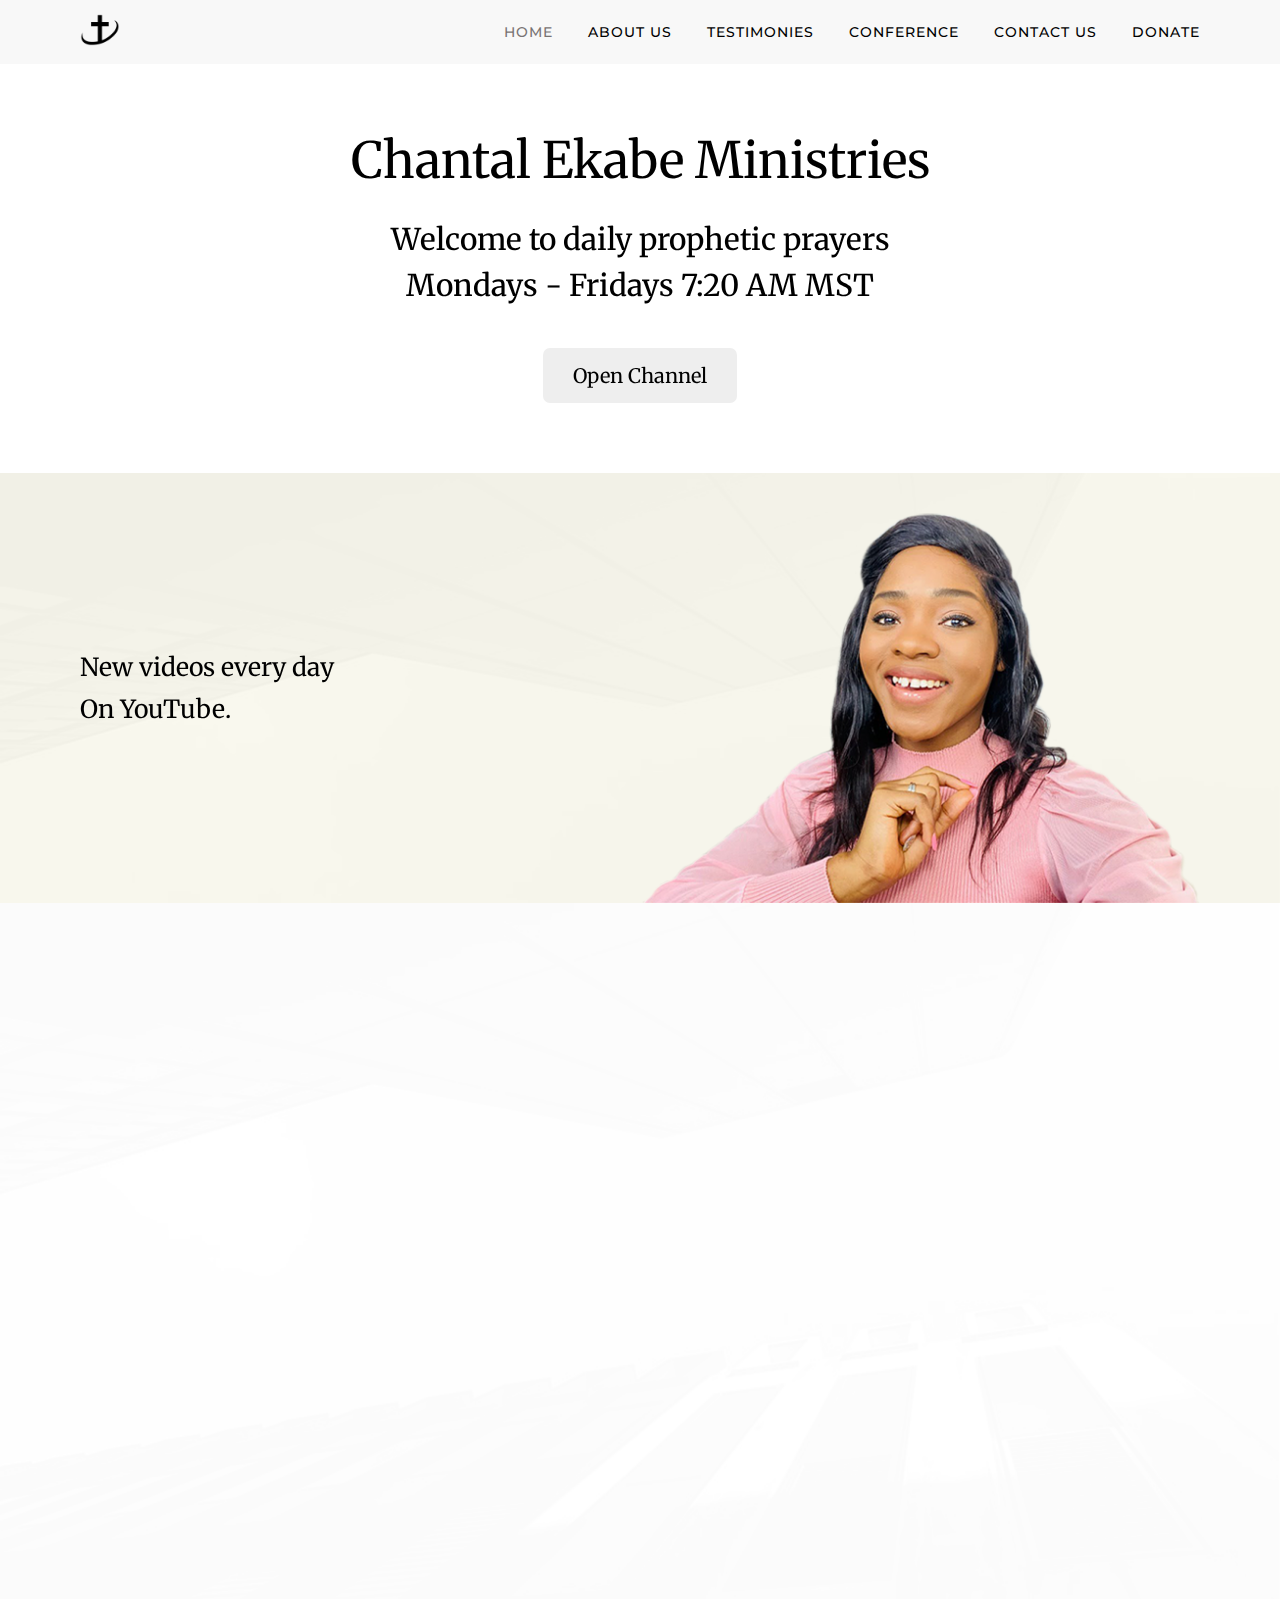
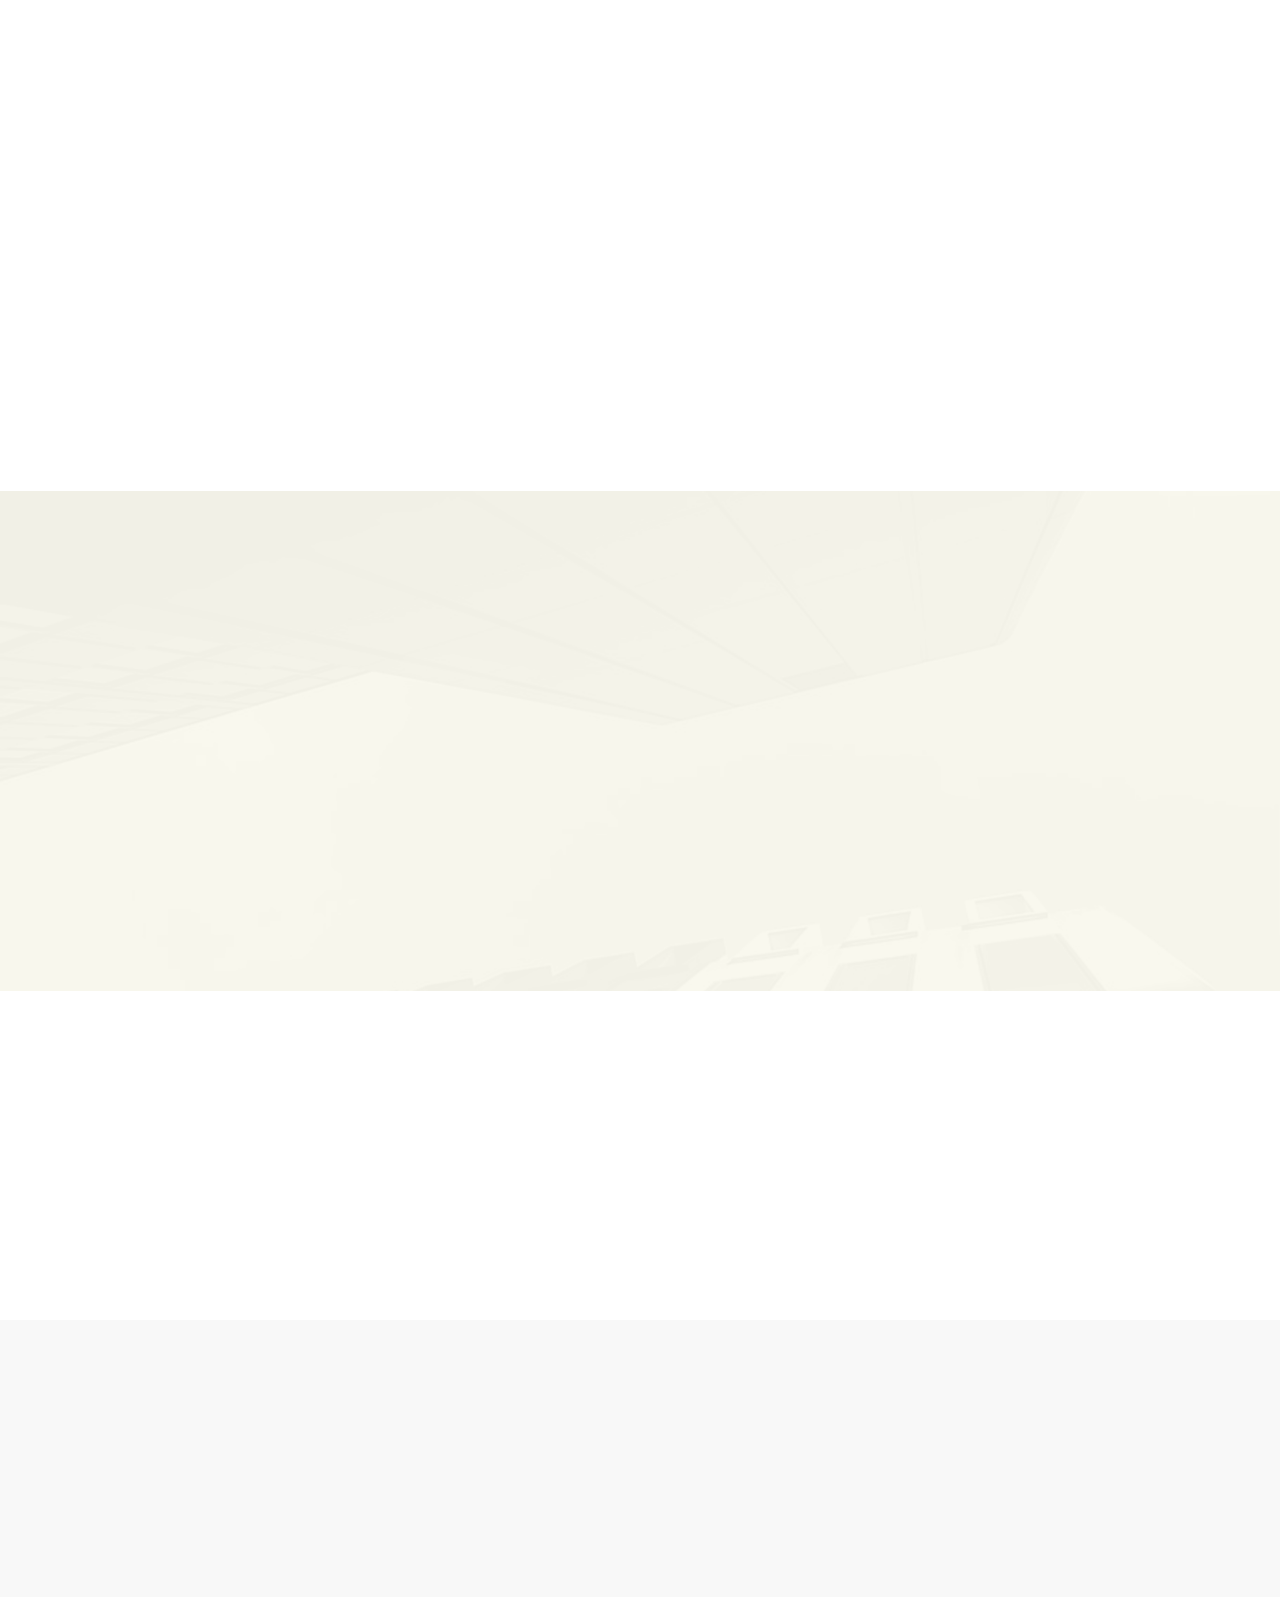
<file: index.html>
<!doctype html>
<html lang="en">
<head>
    <meta charset="UTF-8">
    <meta name="viewport"
          content="width=device-width, user-scalable=no, initial-scale=1.0, maximum-scale=1.0, minimum-scale=1.0">
    <meta http-equiv="X-UA-Compatible" content="ie=edge">
    <title>Chantal Ekabe</title>
    <meta name="keywords"
          content="HTML, CSS, JavaScript, Chantal,  Ekabe,  Ministries, Church, prophetic, prayer, Testimonies, Conference">
    <meta name="author" content="Chantal Ekabe">
    <meta name="description" content="Chantal Ekabe Ministries">
    <link rel="stylesheet" href="css/all.min.css">
    <link rel="apple-touch-icon" sizes="57x57" href="img/icons/apple-icon-57x57.png">
    <link rel="apple-touch-icon" sizes="60x60" href="img/icons/apple-icon-60x60.png">
    <link rel="apple-touch-icon" sizes="72x72" href="img/icons/apple-icon-72x72.png">
    <link rel="apple-touch-icon" sizes="76x76" href="img/icons/apple-icon-76x76.png">
    <link rel="apple-touch-icon" sizes="114x114" href="img/icons/apple-icon-114x114.png">
    <link rel="apple-touch-icon" sizes="120x120" href="img/icons/apple-icon-120x120.png">
    <link rel="apple-touch-icon" sizes="144x144" href="img/icons/apple-icon-144x144.png">
    <link rel="apple-touch-icon" sizes="152x152" href="img/icons/apple-icon-152x152.png">
    <link rel="apple-touch-icon" sizes="180x180" href="img/icons/apple-icon-180x180.png">
    <link rel="icon" type="image/png" sizes="192x192" href="img/icons/android-icon-192x192.png">
    <link rel="icon" type="image/png" sizes="32x32" href="img/icons/favicon-32x32.png">
    <link rel="icon" type="image/png" sizes="96x96" href="img/icons/favicon-96x96.png">
    <link rel="icon" type="image/png" sizes="16x16" href="img/icons/favicon-16x16.png">
    <link rel="manifest" href="img/icons/manifest.json">
    <meta name="msapplication-TileColor" content="#ffffff">
    <meta name="msapplication-TileImage" content="/ms-icon-144x144.png">
    <meta name="theme-color" content="#ffffff">
    <link rel="stylesheet" href="css/aos.css">
    <link rel="stylesheet" href="css/style.css">
</head>

<body>
<div class="wrapper">
    <header class="header">
        <div class="container">
            <div class="all_header">
                <div class="logo_header">
                    <img src="img/logo2.png" alt="Logo" class="logo_header_img">
                </div>
                <div class="nav_bar">
                    <div class="top_nav" id="myTop_nav">
                        <a href="index.html" class="top_nav1 active">HOME</a>
                        <a href="about_us.html" class="top_nav1 top_nav2">ABOUT US</a>
                        <a href="testimonies.html" class="top_nav1 top_nav2">TESTIMONIES</a>
                        <a href="conference.html" class="top_nav1 top_nav2">CONFERENCE</a>
                        <a href="contact_us.html" class="top_nav1 top_nav2">CONTACT US</a>
                        <a href="donate.html" class="top_nav2">DONATE</a>
                        <a href="javascript:void(0);" class="icon" onclick="myFunction()">
                            <i class="fa fa-bars"></i>
                        </a>
                    </div>
                </div>
            </div>
        </div>
    </header>
    <main class="main">
        <div data-aos="fade-up" class="container">
            <div class="all_main">
                <h1 class="main_text_1">Chantal Ekabe Ministries</h1>
                <h2 class="main_text_2" style="line-height: 46px">Welcome to daily prophetic prayers <br> Mondays - Fridays 7:20 AM MST</h2>
                <a class="main_text_3" target="_blank" href="https://www.youtube.com/channel/UCTRcA0Z-ck8IRUZ-lFXFYpw">
                    Open Channel</a>
            </div>
        </div>
    </main>
    <div class="welcome">
        <div data-aos="fade-up" class="container">
            <div class="all_welcome">
                <div class="all_welcome_1">
                    <h2 class="all_welcome_1_text_1">New videos every day</h2>
                    <h2 class="all_welcome_1_text_2">On YouTube.</h2>
                </div>
                <div class="all_welcome_2">
                    <img class="all_welcome_1_img_1" src="img/img_welcome.png" alt="welcome_img">
                </div>
            </div>
        </div>
    </div>
    <div class="videos">
        <div data-aos="fade-up" class="container">
            <div class="text_videos">
                <a target="_blank" class="text_videos_text__1"
                   href="https://www.youtube.com/channel/UCTRcA0Z-ck8IRUZ-lFXFYpw/videos">
                    Watch YouTube Videos</a>
            </div>
            <div class="all_videos">
                <div class="video_part1">
                    <div onclick="" class="video_parts">
                        <img class="video_parts_img" src="img/vid1.png" alt="about_us1">
                        <div class="video_parts_hover">
                            <a target="_blank" class="video_parts_hover_text"
                               href="https://www.youtube.com/watch?v=2XFz23SLDYs">
                                <i class="fab fa-youtube"></i></a>
                            <a target="_blank" class="video_parts_hover_img_text"
                               href="https://www.youtube.com/watch?v=2XFz23SLDYs">Watch Now</a>
                        </div>
                    </div>
                </div>
                <div onclick="" class="video_part1">
                    <div class="video_parts">
                        <img class="video_parts_img" src="img/vid3.png" alt="about_us1">
                        <div class="video_parts_hover">
                            <a target="_blank" class="video_parts_hover_text"
                               href="https://www.youtube.com/watch?v=iy2rsSNjV6Q&feature=youtu.be">
                                <i class="fab fa-youtube"></i></a>
                            <a target="_blank" class="video_parts_hover_img_text"
                               href="https://www.youtube.com/watch?v=iy2rsSNjV6Q&feature=youtu.be">Watch Now</a>
                        </div>
                    </div>
                </div>
                <div onclick="" class="video_part1">
                    <div class="video_parts">
                        <img class="video_parts_img" src="img/vid4.png" alt="about_us1">
                        <div class="video_parts_hover">
                            <a target="_blank" class="video_parts_hover_text"
                               href="https://www.youtube.com/watch?v=uFeoEGPFUgo">
                                <i class="fab fa-youtube"></i></a>
                            <a target="_blank" class="video_parts_hover_img_text"
                               href="https://www.youtube.com/watch?v=uFeoEGPFUgo">Watch Now</a>
                        </div>
                    </div>
                </div>
                <div onclick="" class="video_part1">
                    <div class="video_parts">
                        <img class="video_parts_img" src="img/vid7.png" alt="about_us1">
                        <div class="video_parts_hover">
                            <a target="_blank" class="video_parts_hover_text"
                               href="https://www.youtube.com/watch?v=xvJD7x4IHeY">
                                <i class="fab fa-youtube"></i></a>
                            <a target="_blank" class="video_parts_hover_img_text"
                               href="https://www.youtube.com/watch?v=xvJD7x4IHeY">Watch Now</a>
                        </div>
                    </div>
                </div>
                <div onclick="" class="video_part1">
                    <div class="video_parts">
                        <img class="video_parts_img" src="img/vid8.png" alt="about_us1">
                        <div class="video_parts_hover">
                            <a target="_blank" class="video_parts_hover_text"
                               href="https://www.youtube.com/watch?v=BAxYrG2oNec">
                                <i class="fab fa-youtube"></i></a>
                            <a target="_blank" class="video_parts_hover_img_text"
                               href="https://www.youtube.com/watch?v=BAxYrG2oNec">Watch Now</a>
                        </div>
                    </div>
                </div>
                <div onclick="" class="video_part1">
                    <div onclick="" class="video_parts">
                        <img class="video_parts_img" src="img/vid10.png" alt="about_us1">
                        <div class="video_parts_hover">
                            <a target="_blank" class="video_parts_hover_text"
                               href="https://www.youtube.com/watch?v=cSTe3ULZeVE">
                                <i class="fab fa-youtube"></i></a>
                            <a target="_blank" class="video_parts_hover_img_text"
                               href="https://www.youtube.com/watch?v=cSTe3ULZeVE">Watch Now</a>
                        </div>
                    </div>
                </div>
            </div>
        </div>
    </div>
    <div class="info">
        <div data-aos="fade-up" class="container">
            <div class="all_info">
                <div class="text_info">
                    <h3 class="all_info_text_1">OUR MISSION & VISION</h3>
                    <p class="all_info_text_2">Our purpose is to spread the Gospel of Christ to the ends of the earth as
                        we
                        await the second coming
                        of our Lord and Savior Jesus Christ. While we wait for our Savior's return, soul winning is our
                        daily goal and objective.</p>
                    <p class="all_info_text_3"> We also have as our mission to bring you closer to God; enabling you to
                        build a good and strong
                        relationship with the Father – through our Bible studies and daily Prayers. Through our
                        Prophetic
                        Word, many are saved and delivered from satanic bondages and limitations, and they are released
                        into
                        freedom, joy, hope, peace, and blessings in Christ Jesus.</p>
                    <a class="all_info_text_4" href="contact_us.html">Send Us Prayer Requests</a>
                </div>
            </div>
        </div>
    </div>
    <div class="subscribe">
        <div data-aos="fade-up" class="container">
            <div class="all_subscribe">
                <div class="all_subscribe_1">
                    <h3 class="all_subscribe_1_text_2">Subscribe To YouTube Channel <br/>And share with your friends
                    </h3>
                    <a target="_blank" class="all_subscribe_1_text_1"
                       href="https://www.youtube.com/channel/UCTRcA0Z-ck8IRUZ-lFXFYpw">
                        Subscribe Now
                    </a>
                </div>
                <div class="all_subscribe_2">
                    <img class="img_subscribe_2" src="img/subscribe_1.png" alt="">
                </div>
            </div>
        </div>
    </div>
    <div class="slider_1">
        <div data-aos="fade-up" class="container">
            <div id="slider">
                <input type="radio" name="slider" id="slide1" checked>
                <input type="radio" name="slider" id="slide2">
                <div id="slides">
                    <div id="overflow">
                        <div class="inner">
                            <div class="slide slide_1">
                                <div class="slide-content">
                                    <div class="slide-content11">
                                        <div class="slide-content__1">
                                            <img class="slide-content__1__img" src="img/img__slide.png" alt="">
                                        </div>
                                        <div class="slide-content__2">
                                            <div class="slide-content__2_2">
                                                <blockquote class="blockquote__slider">
                                                    The purpose of this Ministry is to help spread the Word of God
                                                    with<br/>
                                                    Power and Love to the ends of the Earth; bringing Deliverance,<br/>
                                                    Healing, Hope and Victory to ALL!
                                                </blockquote>
                                            </div>
                                        </div>
                                    </div>
                                </div>
                            </div>
                            <div class="slide slide_2">
                                <div class="slide-content">
                                    <div class="slide-content11">
                                        <div class="slide-content__1">
                                            <img class="slide-content__1__img" src="img/img__slide.png" alt="">
                                        </div>
                                        <div class="slide-content__2">
                                            <div class="slide-content__2_2">
                                                <blockquote class="blockquote__slider">
                                                    We equally reach out to those in need especially during these <br/>
                                                    perilous times of crisis all over the world.<br/>
                                                    Founded by Chantal Ekabe.
                                                    Chantal Ekabe is a Prophetess, <br/> Minister of the Gospel.
                                                </blockquote>
                                            </div>
                                        </div>
                                    </div>
                                </div>
                            </div>
                        </div>
                    </div>
                </div>
                <div id="bullets">
                    <label for="slide1"></label>
                    <label for="slide2"></label>
                </div>
            </div>
        </div>
    </div>
    <footer class="footer">
        <div data-aos="fade-up" class="container">
            <div class="all_footer">
                <h3 class="footer_text_1">Follow Us And Support</h3>
                <div class="all_footer_social_media">
                    <a target="_blank" class="all_footer_social_media_1"
                       href="https://www.youtube.com/channel/UCTRcA0Z-ck8IRUZ-lFXFYpw">
                        <i class="fab fa-youtube icon_footer"></i>
                    </a>
                    <a target="_blank" class="all_footer_social_media_1 all_footer_social_media_2"
                       href="https://www.instagram.com/chantalekabe/">
                        <i class="fab fa-instagram icon_footer"></i>
                    </a>
                    <a target="_blank" class="all_footer_social_media_1"
                       href="https://www.paypal.com/paypalme/chantal687">
                        <i class="fab fa-paypal icon_footer"></i>
                    </a>
                </div>
            </div>
        </div>
    </footer>
</div>
<script src="js/header.js"></script>
<script src="js/aos.js"></script>
<script src="js/aos2.js"></script>
</body>
</html>
</file>
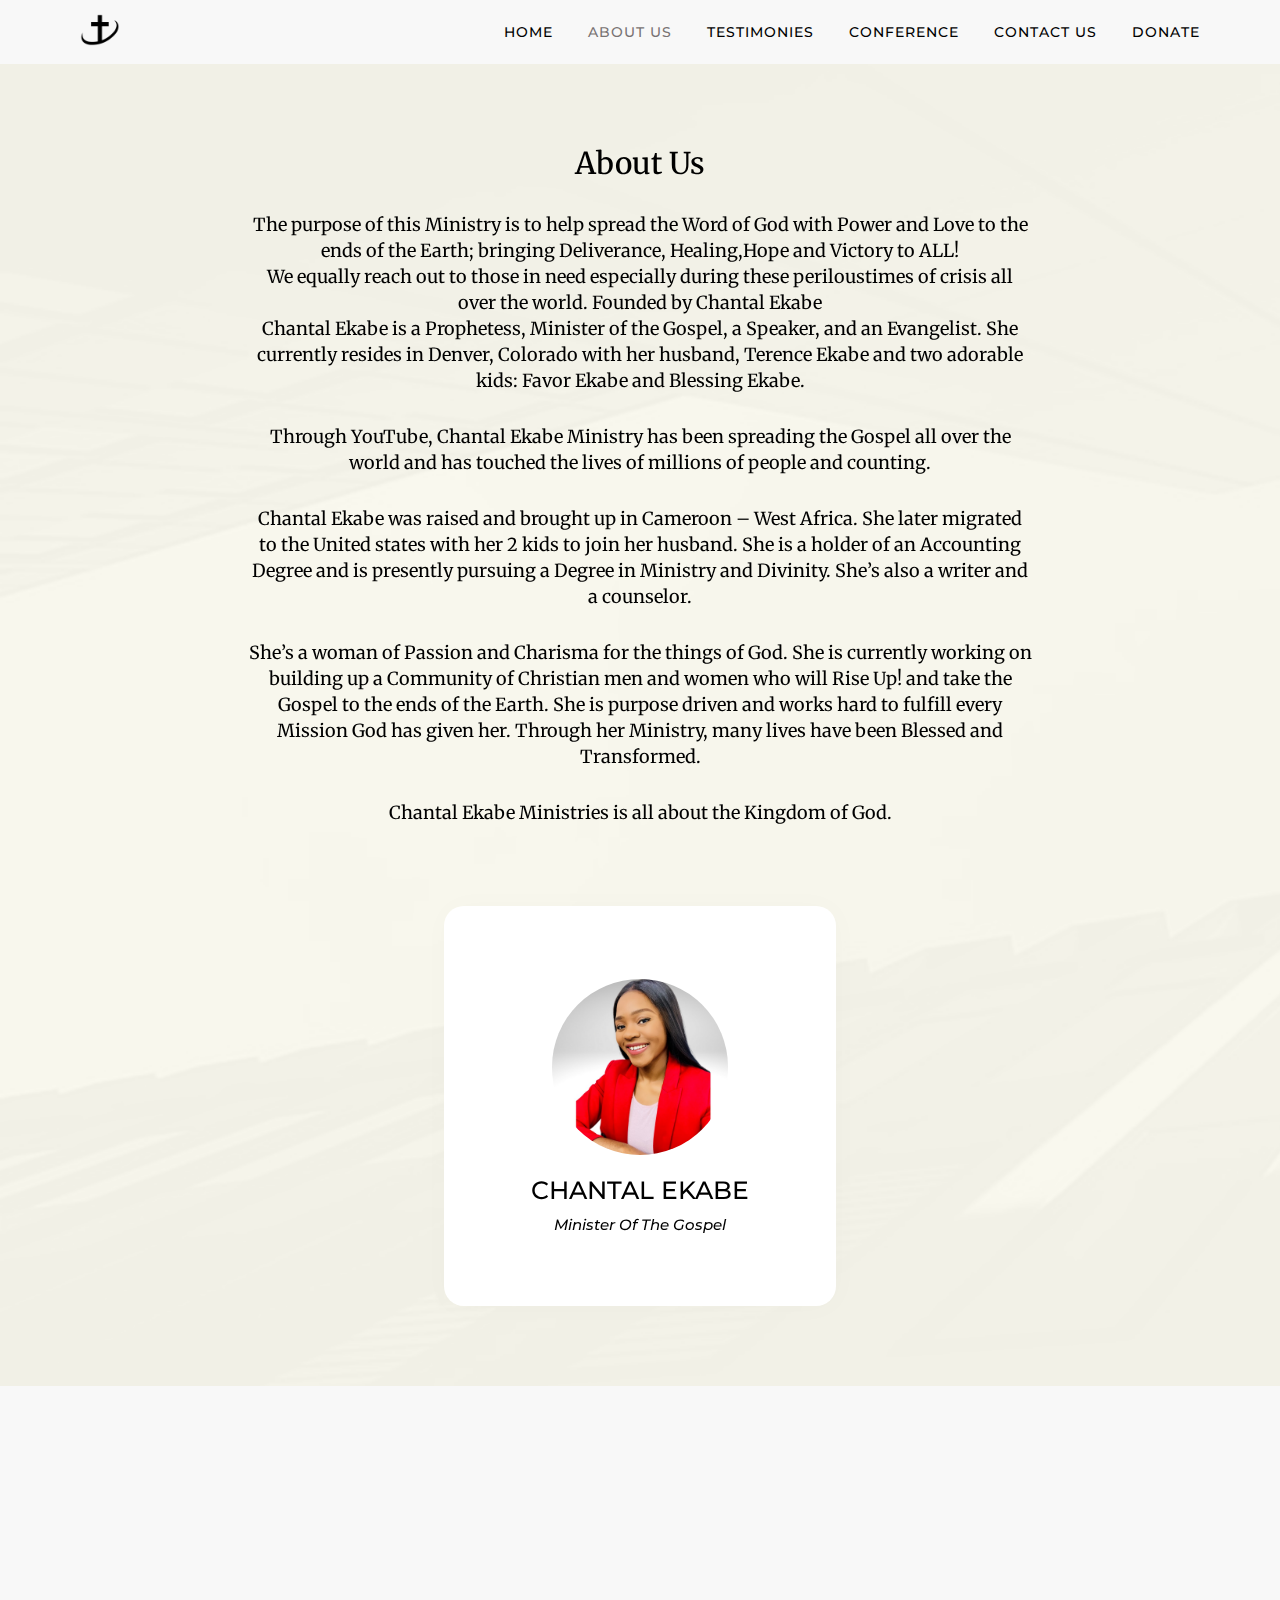
<file: about_us.html>
<!doctype html>
<html lang="en">
<head>
    <meta charset="UTF-8">
    <meta name="viewport"
          content="width=device-width, user-scalable=no, initial-scale=1.0, maximum-scale=1.0, minimum-scale=1.0">
    <meta http-equiv="X-UA-Compatible" content="ie=edge">
    <title>Chantal Ekabe | About Us</title>
    <meta name="keywords"
          content="HTML, CSS, JavaScript, Chantal,  Ekabe,  Ministries, Church, prophetic, prayer, Testimonies, Conference">
    <meta name="author" content="Chantal Ekabe">
    <meta name="description" content="Chantal Ekabe Ministries">
    <link rel="stylesheet" href="css/all.min.css">
    <link rel="apple-touch-icon" sizes="57x57" href="img/icons/apple-icon-57x57.png">
    <link rel="apple-touch-icon" sizes="60x60" href="img/icons/apple-icon-60x60.png">
    <link rel="apple-touch-icon" sizes="72x72" href="img/icons/apple-icon-72x72.png">
    <link rel="apple-touch-icon" sizes="76x76" href="img/icons/apple-icon-76x76.png">
    <link rel="apple-touch-icon" sizes="114x114" href="img/icons/apple-icon-114x114.png">
    <link rel="apple-touch-icon" sizes="120x120" href="img/icons/apple-icon-120x120.png">
    <link rel="apple-touch-icon" sizes="144x144" href="img/icons/apple-icon-144x144.png">
    <link rel="apple-touch-icon" sizes="152x152" href="img/icons/apple-icon-152x152.png">
    <link rel="apple-touch-icon" sizes="180x180" href="img/icons/apple-icon-180x180.png">
    <link rel="icon" type="image/png" sizes="192x192" href="img/icons/android-icon-192x192.png">
    <link rel="icon" type="image/png" sizes="32x32" href="img/icons/favicon-32x32.png">
    <link rel="icon" type="image/png" sizes="96x96" href="img/icons/favicon-96x96.png">
    <link rel="icon" type="image/png" sizes="16x16" href="img/icons/favicon-16x16.png">
        <link rel="manifest" href="img/icons/manifest.json">
        <meta name="msapplication-TileColor" content="#ffffff">
        <meta name="msapplication-TileImage" content="/ms-icon-144x144.png">
    <meta name="theme-color" content="#ffffff">
    <link rel="stylesheet" href="css/aos.css">
    <link rel="stylesheet" href="css/style.css">
</head>
<body>
<div class="wrapper">
    <header class="header">
        <div class="container">
            <div class="all_header">
                <div class="logo_header">
                    <img src="img/logo2.png" alt="Logo" class="logo_header_img">
                </div>
                <div class="nav_bar">
                    <div class="top_nav" id="myTop_nav">
                        <a href="index.html" class="top_nav1">HOME</a>
                        <a href="about_us.html" class="top_nav1 top_nav2 active">ABOUT US</a>
                        <a href="testimonies.html" class="top_nav1 top_nav2">TESTIMONIES</a>
                        <a href="conference.html" class="top_nav1 top_nav2">CONFERENCE</a>
                        <a href="contact_us.html" class="top_nav1 top_nav2">CONTACT US</a>
                        <a href="donate.html" class="top_nav2">DONATE</a>
                        <a href="javascript:void(0);" class="icon" onclick="myFunction()">
                            <i class="fa fa-bars"></i>
                        </a>
                    </div>
                </div>
            </div>
        </div>
    </header>
    <div class="about_us_page">
        <div data-aos="fade-up"  class="container">
            <div class="all_about_us">
                <h2 class="about_us_text_1">About Us</h2>
                <p class="about_us_text_2">The purpose of this Ministry is to help spread the Word of God with
                    Power and
                    Love to the ends of the Earth; bringing Deliverance, Healing,Hope and Victory to ALL! <br/>
                    We equally reach out to those in need especially during these periloustimes of crisis all over
                    the
                    world.
                    Founded by Chantal Ekabe<br/>
                    Chantal Ekabe is a Prophetess, Minister of the Gospel, a Speaker, and an Evangelist. She
                    currently
                    resides in Denver, Colorado with her husband, Terence Ekabe and two adorable kids: Favor Ekabe
                    and
                    Blessing Ekabe.</p>
                <p class="about_us_text_3">Through YouTube, Chantal Ekabe Ministry has been spreading the Gospel all
                    over the world and has touched the lives of millions of people and counting.</p>
                <p class="about_us_text_4">Chantal Ekabe was raised and brought up in Cameroon – West Africa. She later
                    migrated to the United states with her 2 kids to join her husband. She is a holder of an Accounting
                    Degree and is presently pursuing a Degree in Ministry and Divinity.
                    She’s also a writer and a counselor.</p>
                <p class="about_us_text_5">She’s a woman of Passion and Charisma for the things of God. She is currently
                    working on building up a Community of Christian men and women who will Rise Up! and take the Gospel
                    to the ends of the Earth. She is purpose driven and works hard to fulfill every Mission God has
                    given her. Through her Ministry, many lives have been Blessed and Transformed.</p>
                <p class="about_us_text_6">Chantal Ekabe Ministries is all about the Kingdom of God.</p>
                <div class="about_us_img_part">
                    <img class="about_us_img_part_img_1" src="img/img_about_us.jpg" alt="Chantal Ekabe">
                    <h3 class="about_us_img_part_text_1">CHANTAL EKABE</h3>
                    <h3 class="about_us_img_part_text_2">Minister Of The Gospel</h3>
                </div>
            </div>
        </div>
    </div>
    <footer class="footer">
        <div data-aos="fade-up" class="container">
            <div class="all_footer">
                <h3 class="footer_text_1">Follow Us And Support</h3>
                <div class="all_footer_social_media">
                    <a target="_blank" class="all_footer_social_media_1"
                       href="https://www.youtube.com/channel/UCTRcA0Z-ck8IRUZ-lFXFYpw">
                        <i class="fab fa-youtube icon_footer"></i>
                    </a>
                    <a target="_blank" class="all_footer_social_media_1 all_footer_social_media_2"
                       href="https://www.instagram.com/chantalekabe/">
                        <i class="fab fa-instagram icon_footer"></i>
                    </a>
                    <a target="_blank" class="all_footer_social_media_1"
                       href="https://www.paypal.com/paypalme/chantal687">
                        <i class="fab fa-paypal icon_footer"></i>
                    </a>
                </div>
            </div>
        </div>
    </footer>
</div>
<script src="js/header.js"></script>
<script src="js/aos.js"></script>
<script src="js/aos2.js"></script>
</body>
</html>
</file>
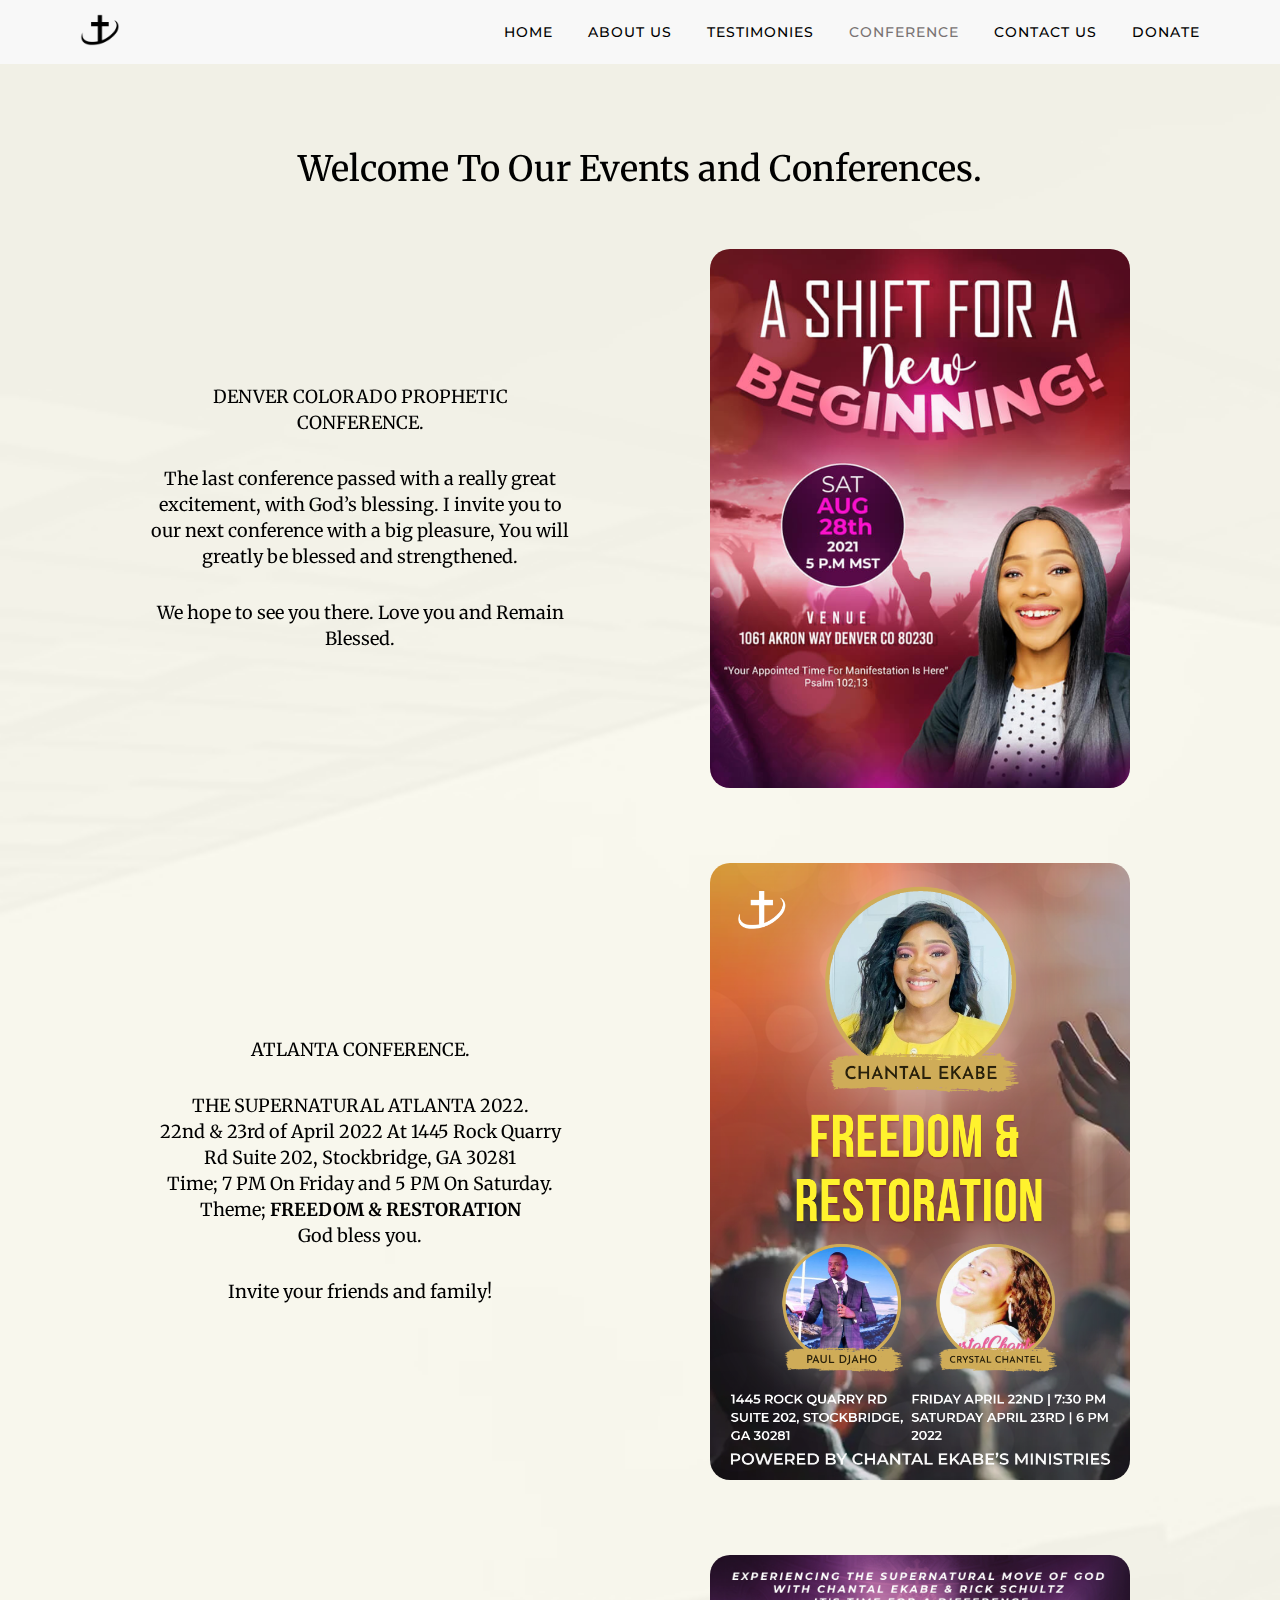
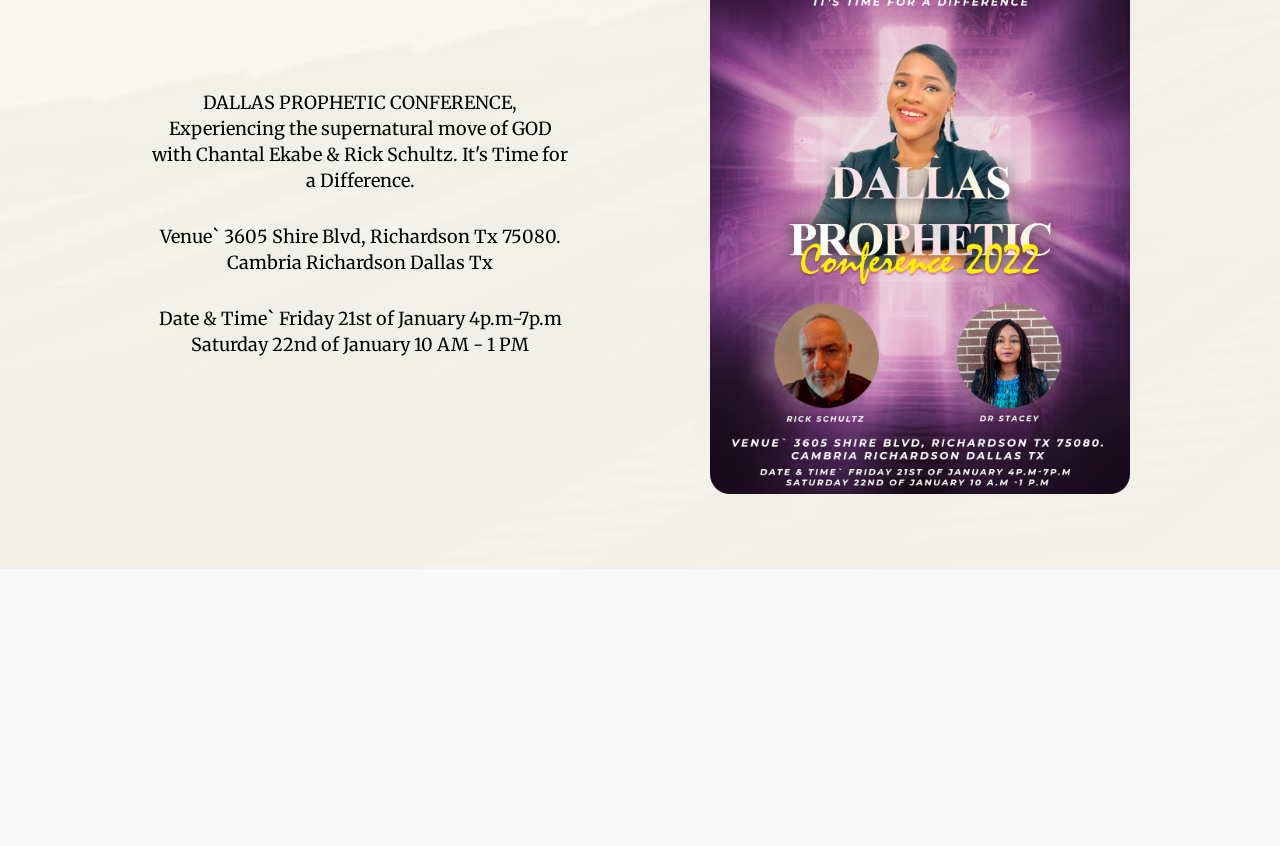
<file: conference.html>
<!doctype html>
<html lang="en">
<head>
    <meta charset="UTF-8">
    <meta name="viewport"
          content="width=device-width, user-scalable=no, initial-scale=1.0, maximum-scale=1.0, minimum-scale=1.0">
    <meta http-equiv="X-UA-Compatible" content="ie=edge">
    <title>Chantal Ekabe | Conference</title>
    <meta name="keywords"
          content="HTML, CSS, JavaScript, Chantal,  Ekabe,  Ministries, Church, prophetic, prayer, Testimonies, Conference">
    <meta name="author" content="Chantal Ekabe">
    <meta name="description" content="Chantal Ekabe Ministries">
    <link rel="stylesheet" href="css/all.min.css">
    <link rel="apple-touch-icon" sizes="57x57" href="img/icons/apple-icon-57x57.png">
    <link rel="apple-touch-icon" sizes="60x60" href="img/icons/apple-icon-60x60.png">
    <link rel="apple-touch-icon" sizes="72x72" href="img/icons/apple-icon-72x72.png">
    <link rel="apple-touch-icon" sizes="76x76" href="img/icons/apple-icon-76x76.png">
    <link rel="apple-touch-icon" sizes="114x114" href="img/icons/apple-icon-114x114.png">
    <link rel="apple-touch-icon" sizes="120x120" href="img/icons/apple-icon-120x120.png">
    <link rel="apple-touch-icon" sizes="144x144" href="img/icons/apple-icon-144x144.png">
    <link rel="apple-touch-icon" sizes="152x152" href="img/icons/apple-icon-152x152.png">
    <link rel="apple-touch-icon" sizes="180x180" href="img/icons/apple-icon-180x180.png">
    <link rel="icon" type="image/png" sizes="192x192" href="img/icons/android-icon-192x192.png">
    <link rel="icon" type="image/png" sizes="32x32" href="img/icons/favicon-32x32.png">
    <link rel="icon" type="image/png" sizes="96x96" href="img/icons/favicon-96x96.png">
    <link rel="icon" type="image/png" sizes="16x16" href="img/icons/favicon-16x16.png">
    <link rel="manifest" href="img/icons/manifest.json">
    <meta name="msapplication-TileColor" content="#ffffff">
    <meta name="msapplication-TileImage" content="/ms-icon-144x144.png">
    <meta name="theme-color" content="#ffffff">
    <link rel="stylesheet" href="css/aos.css">
    <link rel="stylesheet" href="css/style.css">
    <style>
        .conf_23 {
            width: 100%;
            display: flex;
            padding-top: 75px;
        }
    </style>
</head>
<body>
<div class="wrapper">
    <header class="header">
        <div class="container">
            <div class="all_header">
                <div class="logo_header">
                    <img src="img/logo2.png" alt="Logo" class="logo_header_img">
                </div>
                <div class="nav_bar">
                    <div class="top_nav" id="myTop_nav">
                        <a href="index.html" class="top_nav1">HOME</a>
                        <a href="about_us.html" class="top_nav1 top_nav2">ABOUT US</a>
                        <a href="testimonies.html" class="top_nav1 top_nav2">TESTIMONIES</a>
                        <a href="conference.html" class="top_nav1 top_nav2 active">CONFERENCE</a>
                        <a href="contact_us.html" class="top_nav1 top_nav2">CONTACT US</a>
                        <a href="donate.html" class="top_nav2">DONATE</a>
                        <a href="javascript:void(0);" class="icon" onclick="myFunction()">
                            <i class="fa fa-bars"></i>
                        </a>
                    </div>
                </div>
            </div>
        </div>
    </header>
    <div class="all_here_c">
        <div class="conference____3">
            <div data-aos="fade-up" class="container">
                <div class="conference____3__all_here">
                    <h2 class="conference__all_here_text_1">Welcome To Our Events and Conferences.
                    </h2>
                    <div class="conference__all_here_1">
                        <div class="part_1_conference">
                            <p class="part_1_conference__text_1">
                                DENVER COLORADO PROPHETIC CONFERENCE.
                            </p>
                            <p class="part_1_conference__text_2">
                                The last conference passed with a really great excitement, with God’s blessing. I invite
                                you to our next conference with a big pleasure, You will greatly be blessed and
                                strengthened.
                            </p>
                            <p class="part_1_conference__text_2">
                                We hope to see you there. Love you and Remain Blessed.
                            </p>
                        </div>
                        <div class="part_2_conference">
                            <img src="img/conference2.png" alt="conference" class="part_2_conference_img">
                        </div>
                    </div>
                    <div class="conf_23 conference__all_here_1">
                        <div class="part_1_conference">
                            <p class="part_1_conference__text_1">
                                ATLANTA CONFERENCE.
                            </p>
                            <p class="part_1_conference__text_2">
                                THE SUPERNATURAL ATLANTA 2022.<br>
                                22nd & 23rd of April 2022 At 1445 Rock Quarry Rd Suite 202, Stockbridge, GA 30281<br>
                                Time; 7 PM On Friday and 5 PM On Saturday. <br>
                                Theme;<b> FREEDOM & RESTORATION</b> <br>God bless you.
                            </p>
                            <p class="part_1_conference__text_2">
                                Invite your friends and family!
                            </p>
                        </div>
                        <div class="part_2_conference">
                            <img src="img/conference4.png" alt="conference" class="part_2_conference_img">
                        </div>
                    </div>
                </div>
                <div class="conf__22 conference__all_here_1">
                    <div class="part_1_conference">
                        <p class="part_1_conference__text_1">
                            DALLAS PROPHETIC CONFERENCE, Experiencing the supernatural move of GOD with Chantal
                            Ekabe & Rick Schultz. It's Time for a Difference.
                        </p>
                        <p class="part_1_conference__text_2">
                            Venue` 3605 Shire Blvd, Richardson Tx 75080. Cambria Richardson Dallas Tx
                        </p>
                        <p class="part_1_conference__text_2">
                            Date & Time` Friday 21st of January 4p.m-7p.m Saturday 22nd of January 10 AM - 1 PM
                        </p>
                    </div>
                    <div class="part_2_conference">
                        <img src="img/conference.png" alt="conference" class="part_2_conference_img">
                    </div>

                </div>
            </div>
        </div>
    </div>
    <footer class="footer">
        <div data-aos="fade-up" class="container">
            <div class="all_footer">
                <h3 class="footer_text_1">Follow Us And Support</h3>
                <div class="all_footer_social_media">
                    <a target="_blank" class="all_footer_social_media_1"
                       href="https://www.youtube.com/channel/UCTRcA0Z-ck8IRUZ-lFXFYpw">
                        <i class="fab fa-youtube icon_footer"></i>
                    </a>
                    <a target="_blank" class="all_footer_social_media_1 all_footer_social_media_2"
                       href="https://www.instagram.com/chantalekabe/">
                        <i class="fab fa-instagram icon_footer"></i>
                    </a>
                    <a target="_blank" class="all_footer_social_media_1"
                       href="https://www.paypal.com/paypalme/chantal687">
                        <i class="fab fa-paypal icon_footer"></i>
                    </a>
                </div>
            </div>
        </div>
    </footer>
</div>
<script src="js/form2.js"></script>
<script src="js/header.js"></script>
<script src="js/aos.js"></script>
<script src="js/aos2.js"></script>
</body>
</html>
</file>
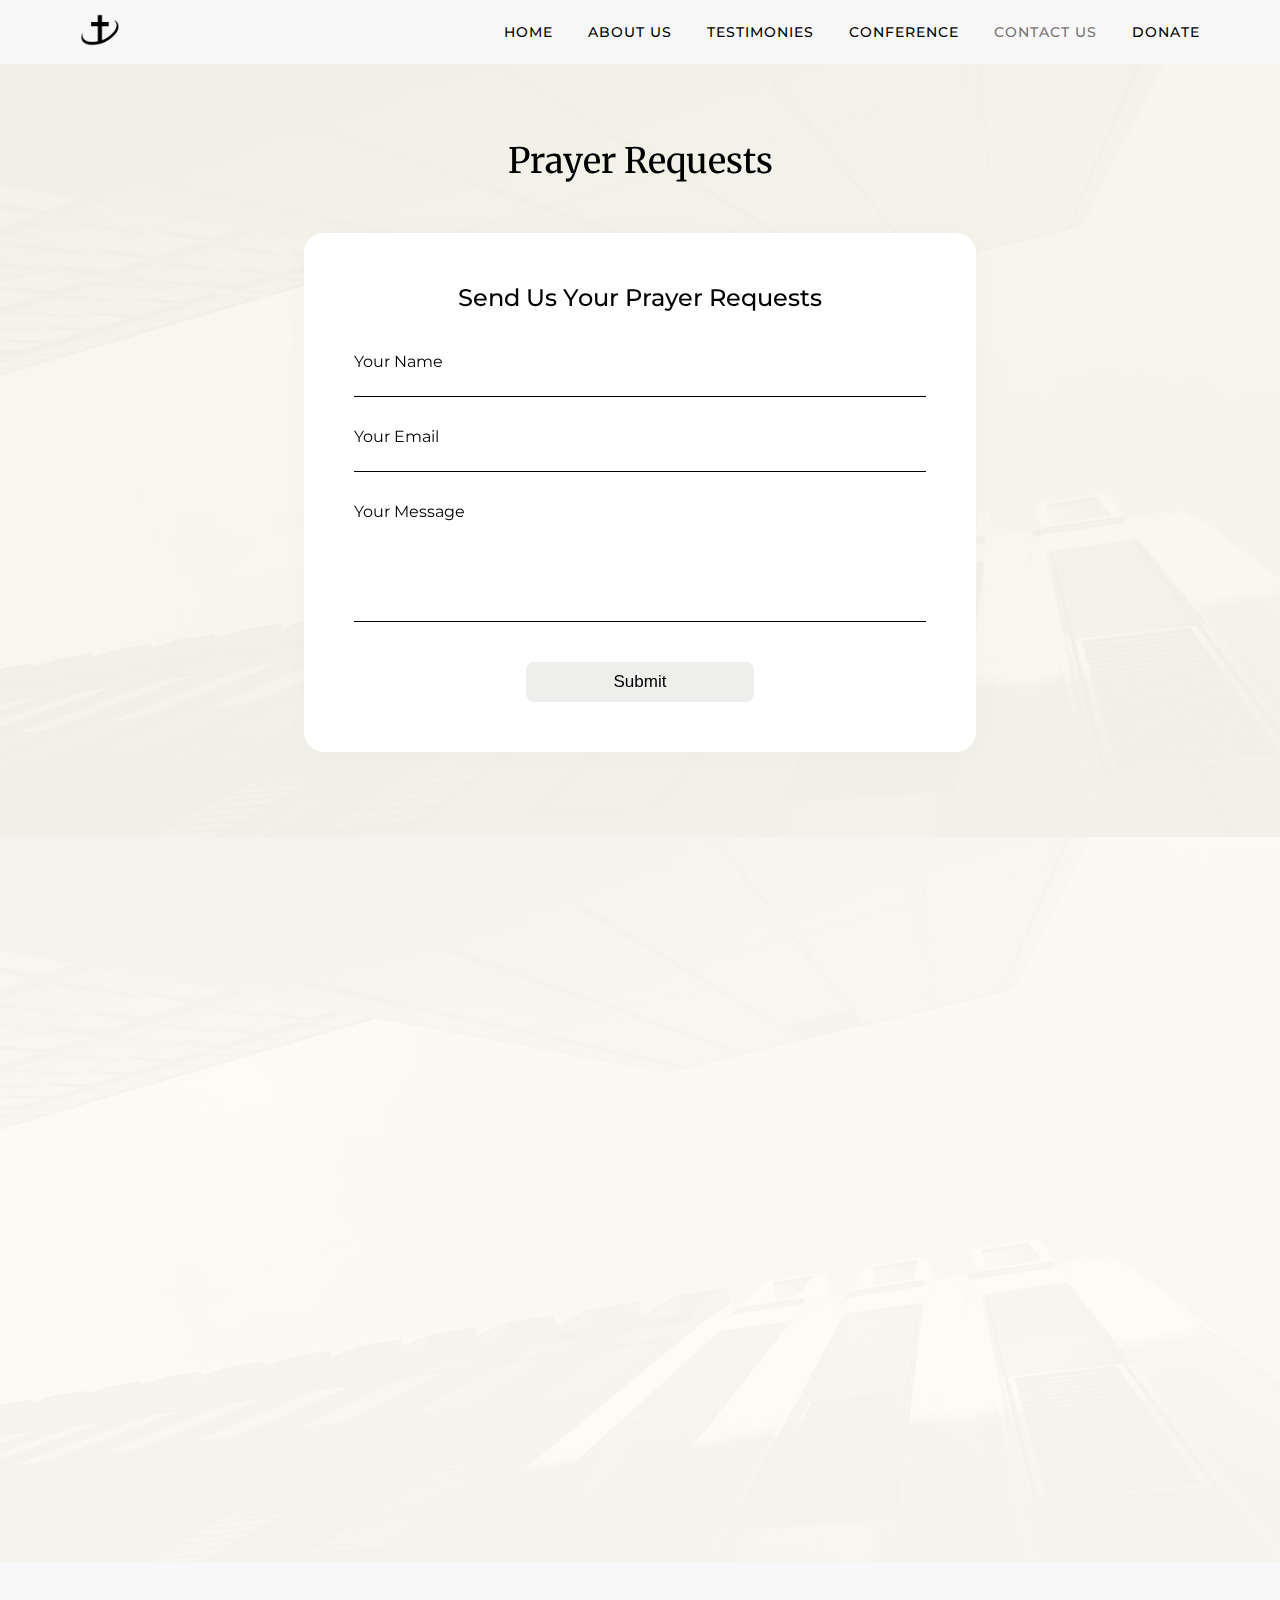
<file: contact_us.html>
<!doctype html>
<html lang="en">
<head>
    <meta charset="UTF-8">
    <meta name="viewport"
          content="width=device-width, user-scalable=no, initial-scale=1.0, maximum-scale=1.0, minimum-scale=1.0">
    <meta http-equiv="X-UA-Compatible" content="ie=edge">
    <title>Chantal Ekabe | Contact Us</title>
    <meta name="keywords"
          content="HTML, CSS, JavaScript, Chantal,  Ekabe,  Ministries, Church, prophetic, prayer, Testimonies, Conference">
    <meta name="author" content="Chantal Ekabe">
    <meta name="description" content="Chantal Ekabe Ministries">
    <link rel="stylesheet" href="css/all.min.css">
    <link rel="apple-touch-icon" sizes="57x57" href="img/icons/apple-icon-57x57.png">
    <link rel="apple-touch-icon" sizes="60x60" href="img/icons/apple-icon-60x60.png">
    <link rel="apple-touch-icon" sizes="72x72" href="img/icons/apple-icon-72x72.png">
    <link rel="apple-touch-icon" sizes="76x76" href="img/icons/apple-icon-76x76.png">
    <link rel="apple-touch-icon" sizes="114x114" href="img/icons/apple-icon-114x114.png">
    <link rel="apple-touch-icon" sizes="120x120" href="img/icons/apple-icon-120x120.png">
    <link rel="apple-touch-icon" sizes="144x144" href="img/icons/apple-icon-144x144.png">
    <link rel="apple-touch-icon" sizes="152x152" href="img/icons/apple-icon-152x152.png">
    <link rel="apple-touch-icon" sizes="180x180" href="img/icons/apple-icon-180x180.png">
    <link rel="icon" type="image/png" sizes="192x192" href="img/icons/android-icon-192x192.png">
    <link rel="icon" type="image/png" sizes="32x32" href="img/icons/favicon-32x32.png">
    <link rel="icon" type="image/png" sizes="96x96" href="img/icons/favicon-96x96.png">
    <link rel="icon" type="image/png" sizes="16x16" href="img/icons/favicon-16x16.png">
    <link rel="manifest" href="img/icons/manifest.json">
    <meta name="msapplication-TileColor" content="#ffffff">
    <meta name="msapplication-TileImage" content="/ms-icon-144x144.png">
    <meta name="theme-color" content="#ffffff">
    <link rel="stylesheet" href="css/aos.css">
    <link rel="stylesheet" href="css/style.css">
</head>
<body>
<div class="wrapper">
    <header class="header">
        <div class="container">
            <div class="all_header">
                <div class="logo_header">
                    <img src="img/logo2.png" alt="Logo" class="logo_header_img">
                </div>
                <div class="nav_bar">
                    <div class="top_nav" id="myTop_nav">
                        <a href="index.html" class="top_nav1">HOME</a>
                        <a href="about_us.html" class="top_nav1 top_nav2">ABOUT US</a>
                        <a href="testimonies.html" class="top_nav1 top_nav2">TESTIMONIES</a>
                        <a href="conference.html" class="top_nav1 top_nav2">CONFERENCE</a>
                        <a href="contact_us.html" class="top_nav1 top_nav2 active">CONTACT US</a>
                        <a href="donate.html" class="top_nav2">DONATE</a>
                        <a href="javascript:void(0);" class="icon" onclick="myFunction()">
                            <i class="fa fa-bars"></i>
                        </a>
                    </div>
                </div>
            </div>
        </div>
    </header>
    <div class="testimonies">
        <div data-aos="fade-up" class="container">
            <div class="testimonies__all">
                <h2 class="conference__all_here_text_2">Prayer Requests</h2>
                <div class="form__block">
                    <form class="form" action="https://formspree.io/f/xqknadyd" method="POST" id="my-form3">
                        <h3 class="form_text_1">Send Us Your Prayer Requests</h3>
                        <div class="label_form">
                            <label for="user___Name" class="input__label">
                                <input maxlength="50" required="required" autocomplete="off" name="user___Name"
                                       id="user___Name" type="text"
                                       class="input">
                                <span class="input__line"></span>
                                <span class="input__text">Your Name</span>
                            </label>
                        </div>
                        <div class="label_form">
                            <label for="user__email" class="input__label">
                                <input maxlength="50" required="required" autocomplete="off" name="user__email"
                                       id="user__email"
                                       type="email"
                                       class="input">
                                <span class="input__line"></span>
                                <span class="input__text">Your Email</span>
                            </label>
                        </div>
                        <label for="user___message" class="input__label input__label2">
                            <textarea maxlength="700" required="required" autocomplete="off" name="user___message"
                                      id="user___message"
                                      type="text"
                                      class="input input2" cols="50" rows="10"></textarea>
                            <span class="input__line"></span>
                            <span class="input__text">Your Message</span>
                        </label>
                        <button type="submit" class="button">Submit</button>
                    </form>
                </div>
                <div id="status3"></div>
            </div>
        </div>
    </div>
    <div class="contact_us">
        <div data-aos="fade-up"  class="container">
            <div class="all_contact_us">
                <div class="contact_us_2">
                    <p class="contact_us_1_page_text_2">
                        Send us your prayer request`
                        chantypraise@gmail.com or send on this page.
                        Send us your testimonies too`
                        chantypraise@gmail.com or send on Testimonies page.
                    </p>
                </div>
                <div class="contact_us_1">
                    <p class="contact_us_1_page_text_2">
                        Share your testimonies with us. We would love to stand in agreement with you concerning whatever
                        you are believing God for. Please submit your prayer requests and our prayer team will be
                        raising these requests to God on your behalf. When your prayer request has been answered, return
                        to this page and share with us your amazing testimony. We would love to feature your testimony
                        as a way to encourage others and bring glory to God in our community! God bless!</p>
                    <a class="link_contact_us_1"
                       href="testimonies.html">Testimonies Page</a>
                </div>
            </div>
        </div>
    </div>
    <footer class="footer">
        <div data-aos="fade-up" class="container">
            <div class="all_footer">
                <h3 class="footer_text_1">Follow Us And Support</h3>
                <div class="all_footer_social_media">
                    <a target="_blank" class="all_footer_social_media_1"
                       href="https://www.youtube.com/channel/UCTRcA0Z-ck8IRUZ-lFXFYpw">
                        <i class="fab fa-youtube icon_footer"></i>
                    </a>
                    <a target="_blank" class="all_footer_social_media_1 all_footer_social_media_2"
                       href="https://www.instagram.com/chantalekabe/">
                        <i class="fab fa-instagram icon_footer"></i>
                    </a>
                    <a target="_blank" class="all_footer_social_media_1"
                       href="https://www.paypal.com/paypalme/chantal687">
                        <i class="fab fa-paypal icon_footer"></i>
                    </a>
                </div>
            </div>
        </div>
    </footer>
</div>
<script src="js/form3.js"></script>
<script src="js/header.js"></script>
<script src="js/aos.js"></script>
<script src="js/aos2.js"></script>
</body>
</html>
</file>
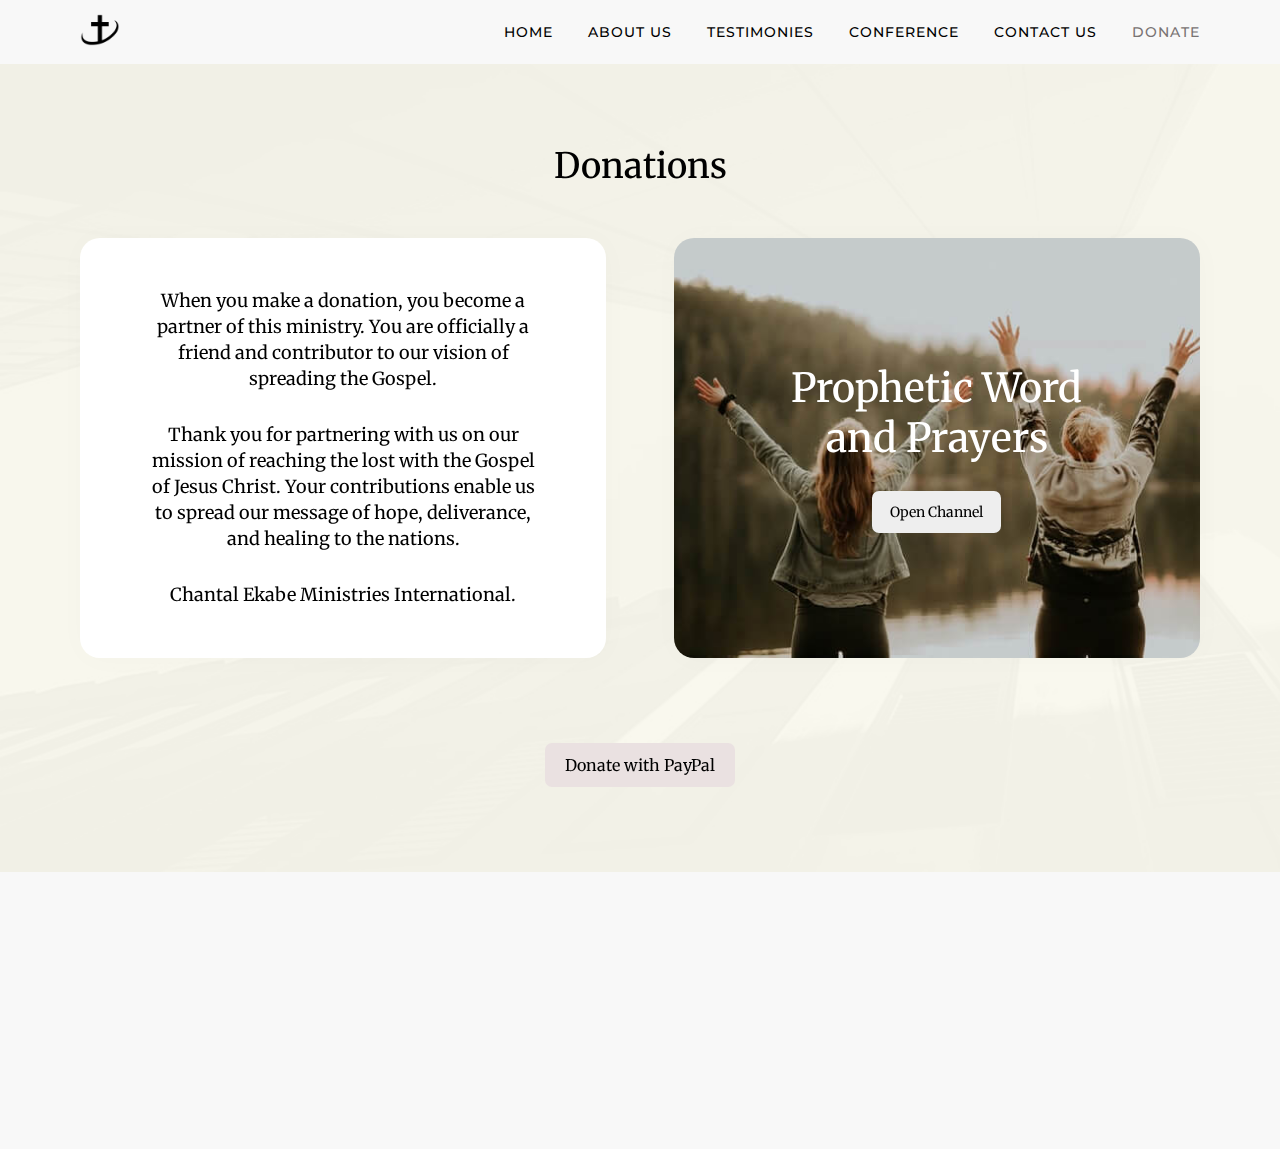
<file: donate.html>
<!doctype html>
<html lang="en">
<head>
    <meta charset="UTF-8">
    <meta name="viewport"
          content="width=device-width, user-scalable=no, initial-scale=1.0, maximum-scale=1.0, minimum-scale=1.0">
    <meta http-equiv="X-UA-Compatible" content="ie=edge">
    <title>Chantal Ekabe | Donate</title>
    <meta name="keywords"
          content="HTML, CSS, JavaScript, Chantal,  Ekabe,  Ministries, Church, prophetic, prayer, Testimonies, Conference">
    <meta name="author" content="Chantal Ekabe">
    <meta name="description" content="Chantal Ekabe Ministries">
    <link rel="stylesheet" href="css/all.min.css">
    <link rel="apple-touch-icon" sizes="57x57" href="img/icons/apple-icon-57x57.png">
    <link rel="apple-touch-icon" sizes="60x60" href="img/icons/apple-icon-60x60.png">
    <link rel="apple-touch-icon" sizes="72x72" href="img/icons/apple-icon-72x72.png">
    <link rel="apple-touch-icon" sizes="76x76" href="img/icons/apple-icon-76x76.png">
    <link rel="apple-touch-icon" sizes="114x114" href="img/icons/apple-icon-114x114.png">
    <link rel="apple-touch-icon" sizes="120x120" href="img/icons/apple-icon-120x120.png">
    <link rel="apple-touch-icon" sizes="144x144" href="img/icons/apple-icon-144x144.png">
    <link rel="apple-touch-icon" sizes="152x152" href="img/icons/apple-icon-152x152.png">
    <link rel="apple-touch-icon" sizes="180x180" href="img/icons/apple-icon-180x180.png">
    <link rel="icon" type="image/png" sizes="192x192" href="img/icons/android-icon-192x192.png">
    <link rel="icon" type="image/png" sizes="32x32" href="img/icons/favicon-32x32.png">
    <link rel="icon" type="image/png" sizes="96x96" href="img/icons/favicon-96x96.png">
    <link rel="icon" type="image/png" sizes="16x16" href="img/icons/favicon-16x16.png">
    <!--    <link rel="manifest" href="img/icons/manifest.json">-->
    <!--    <meta name="msapplication-TileColor" content="#ffffff">-->
    <!--    <meta name="msapplication-TileImage" content="/ms-icon-144x144.png">-->
    <meta name="theme-color" content="#ffffff">
    <link rel="stylesheet" href="css/aos.css">
    <link rel="stylesheet" href="css/style.css">
</head>
<body>
<div class="wrapper">
    <header class="header">
        <div class="container">
            <div class="all_header">
                <div class="logo_header">
                    <img src="img/logo2.png" alt="Logo" class="logo_header_img">
                </div>
                <div class="nav_bar">
                    <div class="top_nav" id="myTop_nav">
                        <a href="index.html" class="top_nav1">HOME</a>
                        <a href="about_us.html" class="top_nav1 top_nav2">ABOUT US</a>
                        <a href="testimonies.html" class="top_nav1 top_nav2">TESTIMONIES</a>
                        <a href="conference.html" class="top_nav1 top_nav2">CONFERENCE</a>
                        <a href="contact_us.html" class="top_nav1 top_nav2">CONTACT US</a>
                        <a href="donate.html" class="top_nav2 active">DONATE</a>
                        <a href="javascript:void(0);" class="icon" onclick="myFunction()">
                            <i class="fa fa-bars"></i>
                        </a>
                    </div>
                </div>
            </div>
        </div>
    </header>
    <div class="donate">
        <div data-aos="fade-up"  class="container">
            <div class="all_donate">
                <h2 class="donate_text_1">Donations</h2>
                <div class="all_donate_2">
                    <div class="part_of_donation_page">
                        <p class="part_of_donation_page_text_1">
                            When you make a donation, you become a partner of this ministry. You are officially a friend
                            and
                            contributor to our vision of spreading the Gospel.
                        </p>
                        <p class="part_of_donation_page_text_2">Thank you for partnering with us on our mission of
                            reaching
                            the lost with the Gospel of Jesus Christ. Your contributions enable us to spread our message
                            of
                            hope, deliverance, and healing to the nations.</p>
                        <p class="part_of_donation_page_text_3">
                            Chantal Ekabe Ministries International.
                        </p>
                    </div>
                    <div class="part_of_donation_page_2">
                        <h2 class="part_of_donation_page_2_text_1">Prophetic Word <br/>
                            and Prayers</h2>
                        <a target="_blank" class="part_of_donation_page_2_text_2"
                           href="https://www.youtube.com/channel/UCTRcA0Z-ck8IRUZ-lFXFYpw">Open Channel</a>
                    </div>
                </div>
                <div class="all_donate_here_links">
                    <a class="link_donate_1" target="_blank" href="https://www.paypal.com/paypalme/chantal687">
                        Donate with PayPal
                    </a>
                </div>
            </div>
        </div>
    </div>
    <footer class="footer">
        <div data-aos="fade-up" class="container">
            <div class="all_footer">
                <h3 class="footer_text_1">Follow Us And Support</h3>
                <div class="all_footer_social_media">
                    <a target="_blank" class="all_footer_social_media_1"
                       href="https://www.youtube.com/channel/UCTRcA0Z-ck8IRUZ-lFXFYpw">
                        <i class="fab fa-youtube icon_footer"></i>
                    </a>
                    <a target="_blank" class="all_footer_social_media_1 all_footer_social_media_2"
                       href="https://www.instagram.com/chantalekabe/">
                        <i class="fab fa-instagram icon_footer"></i>
                    </a>
                    <a target="_blank" class="all_footer_social_media_1"
                       href="https://www.paypal.com/paypalme/chantal687">
                        <i class="fab fa-paypal icon_footer"></i>
                    </a>
                </div>
            </div>
        </div>
    </footer>
</div>
<script src="js/header.js"></script>
<script src="js/aos.js"></script>
<script src="js/aos2.js"></script>
</body>
</html>
</file>
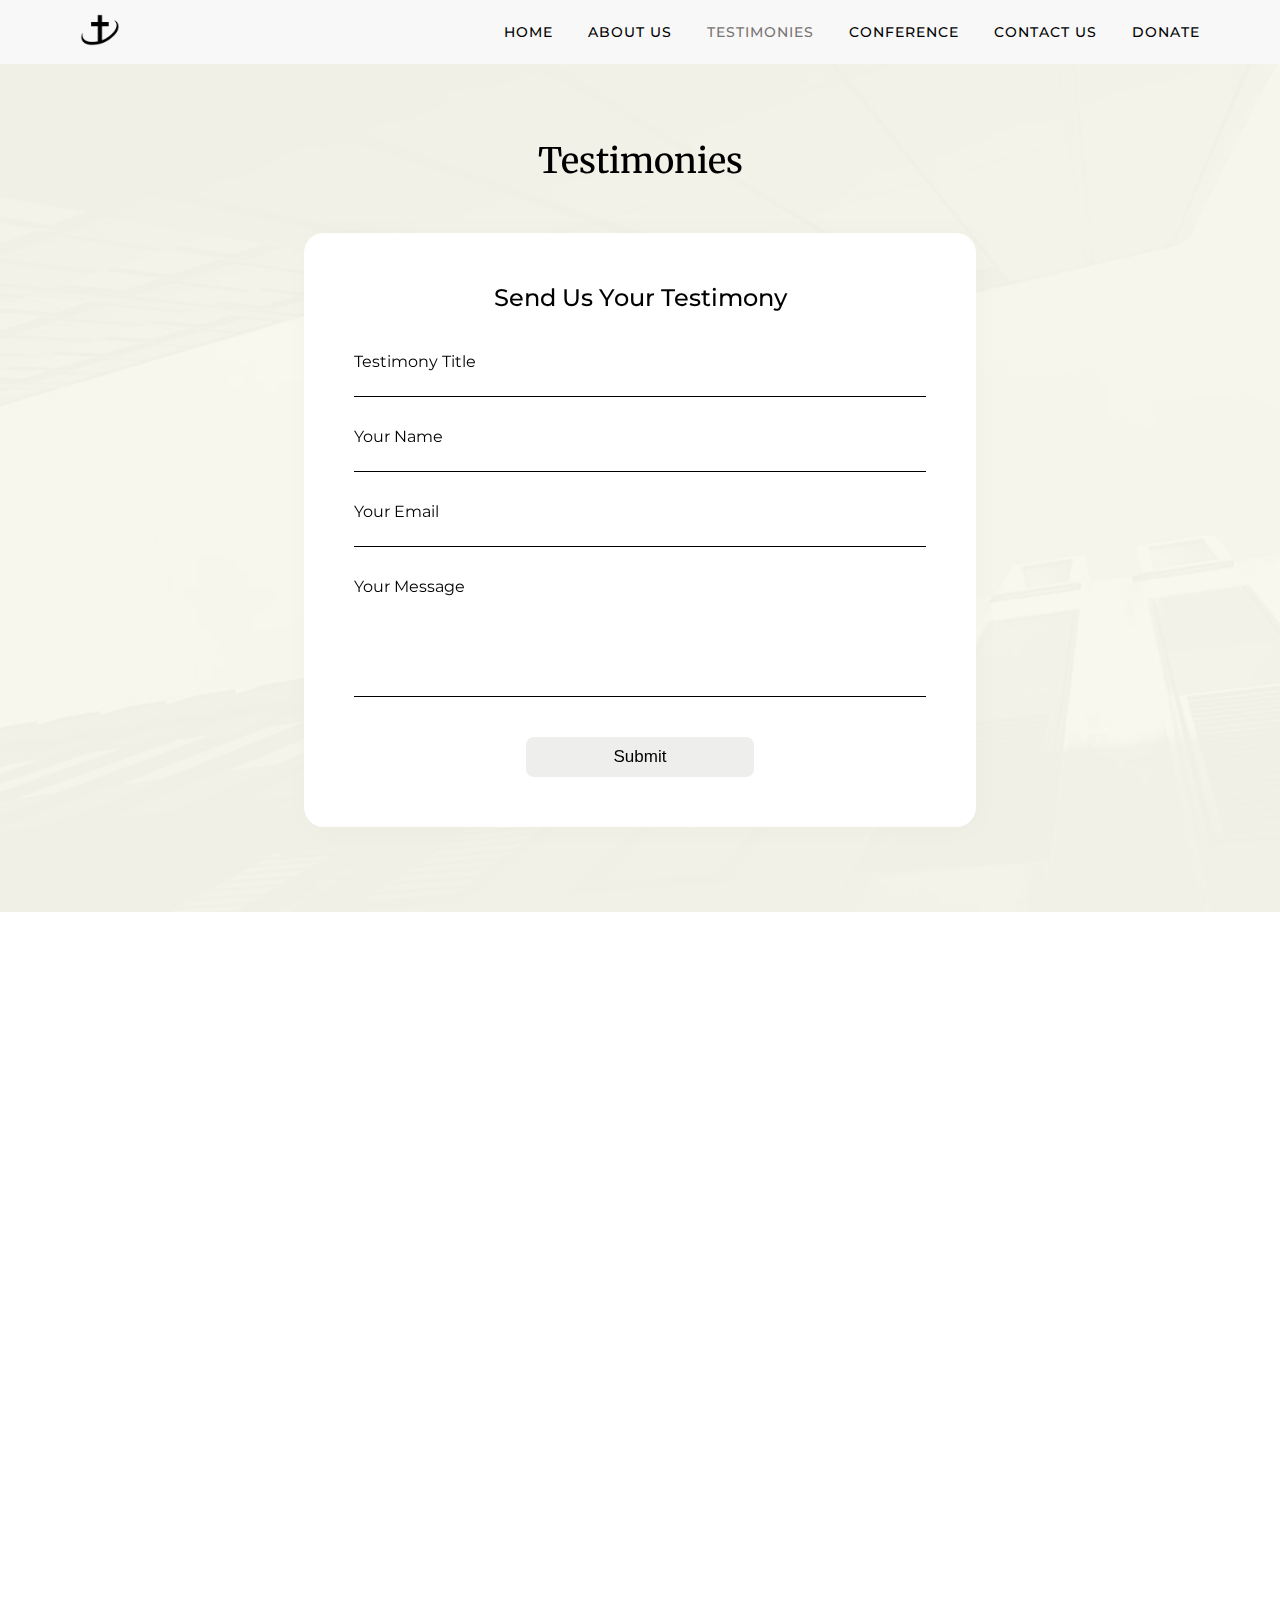
<file: testimonies.html>
<!doctype html>
<html lang="en">
<head>
    <meta charset="UTF-8">
    <meta name="viewport"
          content="width=device-width, user-scalable=no, initial-scale=1.0, maximum-scale=1.0, minimum-scale=1.0">
    <meta http-equiv="X-UA-Compatible" content="ie=edge">
    <title>Chantal Ekabe | Testimonies</title>
    <meta name="keywords"
          content="HTML, CSS, JavaScript, Chantal,  Ekabe,  Ministries, Church, prophetic, prayer, Testimonies, Conference">
    <meta name="author" content="Chantal Ekabe">
    <meta name="description" content="Chantal Ekabe Ministries">
    <link rel="stylesheet" href="css/all.min.css">
    <link rel="apple-touch-icon" sizes="57x57" href="img/icons/apple-icon-57x57.png">
    <link rel="apple-touch-icon" sizes="60x60" href="img/icons/apple-icon-60x60.png">
    <link rel="apple-touch-icon" sizes="72x72" href="img/icons/apple-icon-72x72.png">
    <link rel="apple-touch-icon" sizes="76x76" href="img/icons/apple-icon-76x76.png">
    <link rel="apple-touch-icon" sizes="114x114" href="img/icons/apple-icon-114x114.png">
    <link rel="apple-touch-icon" sizes="120x120" href="img/icons/apple-icon-120x120.png">
    <link rel="apple-touch-icon" sizes="144x144" href="img/icons/apple-icon-144x144.png">
    <link rel="apple-touch-icon" sizes="152x152" href="img/icons/apple-icon-152x152.png">
    <link rel="apple-touch-icon" sizes="180x180" href="img/icons/apple-icon-180x180.png">
    <link rel="icon" type="image/png" sizes="192x192" href="img/icons/android-icon-192x192.png">
    <link rel="icon" type="image/png" sizes="32x32" href="img/icons/favicon-32x32.png">
    <link rel="icon" type="image/png" sizes="96x96" href="img/icons/favicon-96x96.png">
    <link rel="icon" type="image/png" sizes="16x16" href="img/icons/favicon-16x16.png">
    <link rel="manifest" href="img/icons/manifest.json">
    <meta name="msapplication-TileColor" content="#ffffff">
    <meta name="msapplication-TileImage" content="/ms-icon-144x144.png">
    <meta name="theme-color" content="#ffffff">
    <link rel="stylesheet" href="css/aos.css">
    <link rel="stylesheet" href="css/style.css">
</head>
<body>
<div class="wrapper">
    <header class="header">
        <div class="container">
            <div class="all_header">
                <div class="logo_header">
                    <img src="img/logo2.png" alt="Logo" class="logo_header_img">
                </div>
                <div class="nav_bar">
                    <div class="top_nav" id="myTop_nav">
                        <a href="index.html" class="top_nav1">HOME</a>
                        <a href="about_us.html" class="top_nav1 top_nav2">ABOUT US</a>
                        <a href="testimonies.html" class="top_nav1 top_nav2 active">TESTIMONIES</a>
                        <a href="conference.html" class="top_nav1 top_nav2">CONFERENCE</a>
                        <a href="contact_us.html" class="top_nav1 top_nav2">CONTACT US</a>
                        <a href="donate.html" class="top_nav2">DONATE</a>
                        <a href="javascript:void(0);" class="icon" onclick="myFunction()">
                            <i class="fa fa-bars"></i>
                        </a>
                    </div>
                </div>
            </div>
        </div>
    </header>
    <div class="testimonies">
        <div data-aos="fade-up" class="container">
            <div class="testimonies__all">
                <h2 class="conference__all_here_text_2">Testimonies</h2>
                <div class="form__block">
                    <form class="form" action="https://formspree.io/f/mayvndpb" method="POST" id="my-form2">
                        <h3 class="form_text_1">Send Us Your Testimony</h3>
                        <div class="label_form">
                            <label for="testimony_title" class="input__label">
                                <input maxlength="50" required="required" autocomplete="off" name="testimony_title"
                                       id="testimony_title"
                                       type="text"
                                       class="input">
                                <span class="input__line"></span>
                                <span class="input__text">Testimony Title</span>
                            </label>
                        </div>
                        <div class="label_form">
                            <label for="user__Name" class="input__label">
                                <input maxlength="50" required="required" autocomplete="off" name="user__Name"
                                       id="user__Name" type="text"
                                       class="input">
                                <span class="input__line"></span>
                                <span class="input__text">Your Name</span>
                            </label>
                        </div>
                        <div class="label_form">
                            <label for="email" class="input__label">
                                <input maxlength="50" required="required" autocomplete="off" name="email"
                                       id="email"
                                       type="email"
                                       class="input">
                                <span class="input__line"></span>
                                <span class="input__text">Your Email</span>
                            </label>
                        </div>
                        <label for="user__message" class="input__label input__label2">
                            <textarea maxlength="700" required="required" autocomplete="off" name="user__message"
                                      id="user__message"
                                      type="text"
                                      class="input input2" cols="50" rows="10"></textarea>
                            <span class="input__line"></span>
                            <span class="input__text">Your Message</span>
                        </label>
                        <button type="submit" class="button">Submit</button>
                    </form>
                </div>
                <div id="status2"></div>
            </div>
        </div>
    </div>
    <div class="testimonies__2">
        <div data-aos="fade-up" class="container">
            <div class="prayer_requests">
                <div class="all_prayer_requests">
                    <h2 class="all_prayer_requests_text___2">Share your testimonies with us</h2>
                    <p class="all_prayer_requests_text___3">We would love to stand in
                        agreement with you concerning whatever you are believing God for. Please submit your prayer
                        requests
                        and our prayer team will be raising these requests to God on your behalf. When your prayer
                        request
                        has been answered, return to this page and share with us your amazing testimony. We would love
                        to
                        feature your testimony as a way to encourage others and bring glory to God in our community!<br><strong>Open
                            Contact Us page and your requests send by form, Please.</strong></p>
                </div>
            </div>
            <div class="prayer_requests">
                <div class="all_prayer_requests all2">
                    <h2 class="all_prayer_requests_text___2">Testimonies</h2>
                    <p class="all_prayer_requests_text___3"><strong>TESTIMONY OF FINANCIAL MIRACLE</strong><br> Hello chantal! My
                        name is Sami I’ve been fasting and joining
                        your prophetic prayers. I just wanted to testify of what the Lord has done so far in this new
                        year for me. One of the things I asked the Lord this year is that He would move miraculously in
                        the area of my finances and allow me and my husband to become debt free. I prophesied that this
                        year would be the year we would be debt free. We just received good news yesterday that our rent
                        has been covered for us for the next 2 months.. TWO WHOLE MONTHS!!! I know that could only be
                        the hand of God. This will allow us to begin aggressively going after our credit card debt and
                        other debt we accumulated last year. All glory to God!</p>
                    <br>
                    <p class="all_prayer_requests_text___3"><strong>TESTIMONY OF NEW CAR</strong> <br>To God Be ALL
                        The Glory we had
                        been praying for a new car and God through you said someone will be testifying on Friday about a
                        new car so here I am My God has blessed us with a new car today Glory Hallelujah thank you Holy
                        Spirit & thank you Prophetess for laboring for us God will bless you mightly...</p><br>
                    <p class="all_prayer_requests_text___3"><strong>TESTIMONY OF FINANCIAL MIRACLE</strong><br>Good
                        morning,woman of God
                        this is my testimony. Yesterday you are praying for release financial breakthrough has we are
                        praying three people give me money in my hand is like wow to me. Thank You Lord Jesus, thank you
                        WOG.</p><br>
                    <p class="all_prayer_requests_text___3"><strong>TESTIMONY OF RESTORATION</strong>
                        <br>Jesus
                        has restored me again, removed my depression, healing me and my family. He has opened limitless
                        doors to make me able to do his will in Jesus mighty name. I AM BLESSED BEYOND BELIEF!
                    </p><br>
                    <p class="all_prayer_requests_text___3"><strong>TESTIMONY OF HOME</strong><br>I wanted to
                        testify and confirm the word you gave for 1/25. The Lord came through for my kids and I right on
                        time. He provided a new place for us that feels like home on my final day I was schedule to move
                        out of my old apt. I didn’t have no place to go. Ohhh but God!! God word is TRUE and he is
                        ALWAYS on time. Thank you and continue to let God use you sis. Be bless!</p><br>
                    <p class="all_prayer_requests_text___3"><strong>TESTIMONY OF Sponsorship.</strong><br>Good
                        morning Woman of God
                        In yesterdays prayer session on YouTube, you prophesied that you see people getting sponsorship
                        and by the grace of God I am one of them.
                        I received a sponsorship letter from my workplace for funding my studies.
                        I would love to thank God for his mercy towards my life and thank you for allowing God to use
                        you as his mouthpiece. God continue blessing you.
                        Regards
                        Karabo Ramatlhako from South Africa
                        Good morning Woman of God
                        In yesterdays prayer session on YouTube, you prophesied that you see people getting sponsorship
                        and by the grace of God I am one of them.
                        I received a sponsorship letter from my workplace for funding my studies.
                        I would love to thank God for his mercy towards my life and thank you for allowing God to use
                        you as his mouthpiece. God continue blessing you.
                        Regards
                        Karabo Ramatlhako from South Africa.</p><br>
                    <p class="all_prayer_requests_text___3"><strong>TESTIMONY OF DELIVERANCE</strong><br>Good afternoon. I was watching your 25 January live session at 16:20 and
                        when you spoke about stagnancy I started shaking and felt something leave me. I am based in
                        South Africa and was especially touched by today's session because stagnancy has been a big
                        stumbling block in my life. One night when I was sleeping I felt something sit on my bed and tie
                        my feet together with a rope. I believe that was the start of my issues with stagnancy. I
                        believe God was speaking to me today also because when I left work today I had the urge to read
                        the story of Daniel as I was waiting for the bus and you spoke abt everything the spirit
                        ministered.Glory to God, may he continue to use you mightily.</p><br>
                    <p class="all_prayer_requests_text___3"><strong>TESTIMONY OF BLESSING</strong><br>You are such
                        a blessing, my grandson court case was thrown out , you said in your prayer one morning that the
                        court case will be thrown out praise God.</p><br>
                    <p class="all_prayer_requests_text___3"><strong>TESTIMONY OF BREAKTHROUGH AND RESTORATION</strong><br>1. My husband receive salvation restoration in my marriage<br>
                        2. My son free from Autism.<br>
                        3. Restoration in all areas of my family life.</p><br>
                    <p class="all_prayer_requests_text___3"><strong>TESTIMONY OF SUPERNATURAL FAVOR</strong><br>Went
                        into my own business after 26 years on the job. Did not know how things will work out. You gave
                        a message to Get ready to praise God for what is coming. And you said Tuesday I will see.
                        Tuesday woman of God, I got 2 offers for for my contract business career path and on top of that
                        God healed my stomach on Monday! One was surely a surprise. He has given me connections with
                        people, bringing me to higher levels, favor, connections! Hallelujah! This surely was the week!
                        Keep doing the work of God! Blessings to you and your ministry family.</p>
                    <br>
                    <p class="all_prayer_requests_text___3"><strong>TESTIMONY OF FIRST CAR</strong><br>GOD
                        brought back a memory, from several years back: My mother told me a friend told her what my
                        first car should be. Interestingly, my family handed me down two cars after that, but both had
                        totaling accidents. Restoration is real, GOD never forgets. I experienced about two weeks of
                        confirmation. December 22,2021, the Lord told me to go to a car dealer, because I was going
                        to get a car, so I prayed, went to bed, and the next day, December 23, HE woke me up out of my
                        sleep to get ready and go to the dealer, buy a car. I turn on your prophetic prayers as I get
                        ready and Chantal says, someone else is getting a car. I purchased my first car that day, just
                        as GOD said. Obedience.</p>
                    <br>
                    <p class="all_prayer_requests_text___3"><strong>TESTIMONY OF TRAVELING AND MARRIAGE</strong><br>Woman
                        of
                        god you spoke on this last year about traveling to another country, and the door was open , I
                        got turn around at the airport because I didn’t have all my paper work , the next day you spoke
                        and said go back @ try again ! I went to Africa ghana @ meet my spouse @ received my ring , we
                        are planning to get married this year!!! Praise God.</p>
                    <br>
                    <p class="all_prayer_requests_text___3"><strong>TESTIMONY OF SOMETHING BIG</strong><br>Praise
                        the Lird woman of God , this morning you spoke on visa @ green cards being released , my partner
                        had applied for his visa @ we are waiting to hear from the embassy , so he can travel to visit
                        me , thank you for this message , I can feel it already , he’s coming !! Thank you God for
                        loving @ catering for us !!</p>
                    <br>
                                        <p class="all_prayer_requests_text___3"><strong>TESTIMONY</strong><br>Praise GOD Prophetess Chantal and God bless you. I just wanted to give testimony to how awesome and on time our mighty GOD is. I have been waiting on some finances to come through that was owed to my family for about 2 months and today it has come. I can't thank GOD enough for being That on Time GOD that He Is. Thank you Jesus AMEN</p>
                    <br>
                                        <p class="all_prayer_requests_text___3"><strong>TESTIMONY OF NEW CAR</strong><br>Hallelujah, praise God!! The Lord blessed me with a car the same day you said God is giving someone a car. I received that prophecy and acted on it as I needed a car to go back to work. The Lord blessed me with a car that I had desired for a few years but wasn't able to buy until now. I received it last Saturday. Other people were interested in the car but the dealership reserved it for me without needing to pay a deposit. Thank you Lord for favour. Thank you sis Chantal for being a blessing. God bless you </p>
                    <br>
                                        <p class="all_prayer_requests_text___3"><strong>TESTIMONY</strong><br>Good Morning sis
Chantal
I just want to thank the Lord for me and showing up for me.I come to testify for the goodness in my heart what the Lord has done for me.I was in heavy debts and I was trusting the Lord to clear my debts for me.Then in one of your morning Services last month you mentioned that God is going to canceled some people that are in debts.I want to give God all the Praise and Glory for what He has done for me. i AM DEBT FREE THANK YOU JESUS.
!</p>
                    <br>
                                        <p class="all_prayer_requests_text___3"><strong>TESTIMONY OF NEW JOB</strong><br>Praise the Lord, Woman of God. You prayed a prayer about rejections and God turning it around. I had a job rejection. I sat for an interview that seemed promising but was rejected. I applied for another job and was accepted. I just interviewed last week. God is good regardless. I said
boldly "What God has for me is for me" I knew that God would open doors specifically for me.

I praise God for you yeilding to the Holy Spirit. I have been blessed by your prayers and after being introduced to your channel I have been proclaiming and declaring the word of the Lord over my life. God bless you!!</p><br>
                                    <p class="all_prayer_requests_text___3"><strong>TESTIMONY OF SURPRISE</strong><br>Good morning Sis Chantal,
On Monday you talked/ pray about receiving surprises from God this week. When I got to work Monday I got an email from HR concerning my back pay from since October of 2021. They are finally going to back pay me. I was in disbelief. My manager, supervisor and myself have sent several emails and I honestly almost give up! But I am very grateful to God!
Also, my husband had this interview today for a new position at work that he applied for since January! God has just been so so good to my family! March is indeed a month of open doors and surprises!
May God keep blessing you woman of God!</p><br>
                                    <p class="all_prayer_requests_text___3"><strong>TESTIMONY OF BANK DEPOSIT</strong><br>I only had £30 in my bank account, no wood for my fire, not putting heating on to save money. Needed to lift £10 for petrol for car so went to the ATM and discovered i had £446 pounds in my account. As i dont get that much in my pension which is not due till friday,i was shocked and surprised!!! We have an amazing GOD! It was an international transaction. I still have to find out if it was from a freind in Switzerland. Bless you my sister.all the Glory goes to God.
Love Christine.</p><br>
                                        <p class="all_prayer_requests_text___3"><strong>TESTIMONY OF BLESSINGS</strong><br>I just wanted to exalt the name of God. I just started watching you about a month ago. This week you prophesied that God will surprise us.I believe in God's word even though i didn't know how it would happen. Today morning I received a text from my previous manager at a job that I left a year ago asking me to go to the office,that they found my Christmas bonus from 2years ago while cleaning a drawer. Cash!I've only left the job a year. How is that possible?God you're faithful!</p>
                <br>
                                        <p class="all_prayer_requests_text___3"><strong>TESTIMONY OF PROTECTION</strong><br>You prophesied that God was going to protect someone from a car accident and and they will testify, well on last Sunday, 522/22, I almost had a total of four accidents in one day! It wsnnthe scariest thing and God stopped me and the people right before me for I’m ever hitting each other, God is my Divine protector Ad I give Him all the praise and honor and I’m grateful for my angels, amen.</p>
                <br>
                                        <p class="all_prayer_requests_text___3"><strong>TESTIMONY OF HEALING</strong><br>Good morning Sis. Chantal. I give God praise for your faithfulness. I want to give God thanks for His mercy and grace. I’ve had a pain in my right side since December 2019. As we prayed a week and a half ago and you prophesied on healing, I tapped in and believed. God healed me supernaturally, doing what the doctors couldn’t do. The pain is completely gone, I haven’t felt it since, even after things that use to trigger it. To God be the glory. Thank you Abba Father.</p>
                <br>
                                        <p class="all_prayer_requests_text___3"><strong>TESTIMONY OF HEALING</strong><br>Greetings woman of God, yesterday as I was praying along with you I had a really terrible headache that had been there for some days. You mentioned my case and I believed that I was healed. I woke up today completely healed. That headache is gone! Thank you so much for your prayers prophetess. May God continue to strengthen you and bless you. Grateful to God for using you so mightily.</p>
                <br>
                    <p class="all_prayer_requests_text___3"><strong>TESTIMONY OF TRANSFORMATION</strong><br>I just needed to share how God Is working in and through my life. Long story short, I was a mess in the spiritual and the physical. Full of judgement, resentment, bitterness; but the Spirit encountered me one day and really shook me up. He told me that God was about to give me a new start, if I faltered and gave into the enemy, whatever the devil took from me this time, he would keep. That was enough to humble me and surrender ALL to God. I still have not seen the manifestation of all that I am believing God for but I don’t care. I would not trade this experience for ANYTHING in the world. I just want to encourage someone else. Wait patiently on the Lord, He Is doing a mighty work in you.</p>
                    <br>
                    <p class="all_prayer_requests_text___3"><strong>TESTIMONY OF NEW PROMOTION</strong><br>Greetings sis Chantal. I really thank God for you and I know that this ministry is just the beginning of what God will do in your life. Recently, you put out a word saying "Congratulations". Glory be to God, I am here to testify of the goodness of God. On June 6th, I returned to work after taking vacation leave on and off for the past two months. When I met with my boss, I was shocked to hear that my name was submitted to a Director while I was away and they wanted to offer me a promotion. Fast forward to that Friday, I met with the Director and his team and they offered me the position right then and there. Today, I accepted the letter of offer. Glory to God for Divine Recommendation!</p>
                                    <br>
                    <p class="all_prayer_requests_text___3"><strong>TESTIMONY OF ACCOMMODATION</strong><br>Good Morning woman of God. You gave a word few months ago that God is giving someone an Accomodation. God has done it for my family.We have been leaving with family for 4years and believing to buy house but it was not happening. It became worse in this housing crisis. To God be the glory, when the word came , I believed it. Few weeks later we put an offer in a house an it was accepted. To God be the glory, we now live in our own house. The word is working. My God continue to empower you in Jesus Name... Amen!</p>
                </div>
            </div>
        </div>
    </div>
    <footer class="footer">
        <div data-aos="fade-up" class="container">
            <div class="all_footer">
                <h3 class="footer_text_1">Follow Us And Support</h3>
                <div class="all_footer_social_media">
                    <a target="_blank" class="all_footer_social_media_1"
                       href="https://www.youtube.com/channel/UCTRcA0Z-ck8IRUZ-lFXFYpw">
                        <i class="fab fa-youtube icon_footer"></i>
                    </a>
                    <a target="_blank" class="all_footer_social_media_1 all_footer_social_media_2"
                       href="https://www.instagram.com/chantalekabe/">
                        <i class="fab fa-instagram icon_footer"></i>
                    </a>
                    <a target="_blank" class="all_footer_social_media_1"
                       href="https://www.paypal.com/paypalme/chantal687">
                        <i class="fab fa-paypal icon_footer"></i>
                    </a>
                </div>
            </div>
        </div>
    </footer>
</div>
<script src="js/form3.js"></script>
<script src="js/form2.js"></script>
<script src="js/form.js"></script>
<script src="js/header.js"></script>
<script src="js/aos.js"></script>
<script src="js/aos2.js"></script>
</body>
</html>
</file>
<file: css/style.css>
@import url("https://fonts.googleapis.com/css2?family=Montserrat:ital,wght@0,100;0,200;0,300;0,400;0,500;0,600;0,700;0,800;0,900;1,100;1,200;1,300;1,400;1,500;1,600;1,700;1,800;1,900&display=swap");
@import url("https://fonts.googleapis.com/css2?family=Abhaya+Libre:wght@400;500;600;700;800&display=swap");
@import url("https://fonts.googleapis.com/css2?family=Merriweather:ital,wght@0,300;0,400;0,700;0,900;1,300;1,400;1,700;1,900&display=swap");
* {
  margin: 0;
  padding: 0;
  -webkit-box-sizing: border-box;
  -moz-box-sizing: border-box;
  box-sizing: border-box;
}

body {
  font-family: "Montserrat", sans-serif;
}

.wrapper {
  width: 100%;
  margin: 0 auto;
  overflow: hidden;
}

.container {
  width: 100%;
  margin: 0 auto;
  max-width: 1170px;
  padding: 0 25px;
}

.header {
  width: 100%;
  display: flex;
  flex-wrap: wrap;
  padding: 10px 0;
  background-color: #f8f8f8;
}

.all_header {
  display: flex;
  justify-content: space-between;
  align-items: center;
}

.logo_header_img {
  width: 40px;
  height: 40px;
}

.top_nav a {
  letter-spacing: 1px;
  font-weight: 500;
  font-size: 14px;
  text-transform: uppercase;
  color: #000;
  transition: all 0.6s;
  text-decoration: none;
  float: left;
  display: flex;
  text-align: center;
}

.top_nav a:hover {
  color: #787373;
}

.top_nav a.active {
  color: #787373;
}

.top_nav .icon {
  display: none;
}

.top_nav1 {
  margin-right: 35px;
}

@media only screen and (max-width: 900px) {
  .top_nav a:not(:first-child) {
    display: none;
  }

  .top_nav a.icon {
    float: right;
    display: flex;
  }

  .logo_header_img {
    display: none;
  }

  .top_nav.responsive {
    position: relative;
  }

  .top_nav.responsive .icon {
    position: absolute;
    right: 0;
    top: 0;
  }

  .logo_header {
    width: 0;
  }

  .nav_bar {
    width: 100%;
  }

  .top_nav.responsive a {
    float: none;
    display: flex;
    text-align: left;
  }

  .top_nav2 {
    margin-top: 25px;
  }
}
.main {
  width: 100%;
  display: flex;
  justify-content: center;
  flex-wrap: wrap;
  font-family: "Merriweather", sans-serif;
}

.main_text_1 {
  font-size: 50px;
  font-weight: 400;
}

.all_main {
  margin: 65px auto 70px;
  display: flex;
  align-items: center;
  justify-content: center;
  flex-direction: column;
  text-align: center;
}

.main_text_2 {
  margin-top: 24px;
  font-size: 30px;
  font-weight: 500;
}

.main_text_3 {
  margin-top: 40px;
  font-size: 20px;
  padding: 15px 30px;
  text-decoration: none;
  color: #000;
  background-color: #eeeeee;
  border-radius: 7px;
  transition: all 0.6s;
}

.main_text_3:hover {
  background-color: #eae9e9;
}

.welcome {
  width: 100%;
  display: flex;
  flex-wrap: wrap;
  font-family: "Merriweather", sans-serif;
  background-image: url("../../img/part4.png");
  background-repeat: no-repeat;
  position: relative;
  margin-left: auto;
  margin-right: auto;
  background-size: cover;
  background-color: rgba(244, 241, 222, 0.5);
}

.all_welcome {
  width: 100%;
  display: flex;
  flex-wrap: wrap;
}

.all_welcome_1 {
  width: 50%;
  flex-wrap: wrap;
  display: flex;
  justify-content: center;
  text-align: left;
  flex-direction: column;
}

.all_welcome_1_text_1 {
  font-size: 25px;
  margin-bottom: 10px;
  font-weight: 400;
}

.all_welcome_1_text_2 {
  font-size: 25px;
  font-weight: 400;
}

.all_welcome_2 {
  margin: 40px auto 0;
  width: 50%;
  display: flex;
}

.all_welcome_1_img_1 {
  max-width: 100%;
  height: auto;
}

.resources {
  width: 100%;
  display: flex;
  justify-content: center;
  flex-wrap: wrap;
  background-color: #ffffff;
}

.all_resources {
  padding: 30px;
  margin: 70px auto;
  display: flex;
  flex-direction: column;
  align-items: center;
  width: 80%;
  border-radius: 20px;
  background-color: #f7f7f7;
  text-align: center;
}

.all_resources_text_1 {
  font-size: 30px;
  text-align: center;
  font-weight: 500;
}

.all_resources_text_2 {
  margin-top: 20px;
  font-size: 20px;
  text-align: center;
  font-weight: 500;
}

.all_resources_text_3 {
  margin-top: 20px;
  padding: 10px 20px;
  color: #000;
  font-weight: 500;
  text-decoration: none;
  border-radius: 7px;
  background-color: #e9e7e7;
  text-align: center;
  transition: all 0.6s;
}

.all_resources_text_3:hover {
  background-color: #e4e4e4;
}

.videos {
  width: 100%;
  display: flex;
  justify-content: center;
  flex-wrap: wrap;
  font-family: "Montserrat", sans-serif;
  padding: 80px 0 60px;
  background-image: url("../../img/part44.png");
  background-repeat: no-repeat;
  position: relative;
  margin-left: auto;
  margin-right: auto;
  background-size: cover;
  text-align: center;
}

.all_videos {
  width: 100%;
  display: flex;
  flex-wrap: wrap;
  justify-content: space-between;
}

.video_part1 {
  display: flex;
  justify-content: center;
  width: 31%;
  height: 100%;
}

.video_parts_hover {
  display: flex;
  flex-direction: column;
  align-items: center;
  justify-content: center;
  position: absolute;
  top: 0;
  bottom: 0;
  left: 0;
  right: 0;
  height: 100%;
  width: 100%;
  opacity: 0;
  transition: all 0.8s;
  background: rgba(102, 92, 92, 0.45);
}

.video_part1:hover .video_parts_hover {
  opacity: 0.9;
}

.video_part1 {
  position: relative;
}

.video_parts_img {
  width: 100%;
  height: 100%;
}

.video_parts_hover_text {
  font-size: 40px;
  color: white;
  margin-bottom: 5px;
}

.video_parts_hover_img_text {
  text-decoration: none;
  font-size: 22px;
  font-weight: 600;
  color: white;
  text-transform: uppercase;
}

.text_videos {
  width: 100%;
  display: flex;
  flex-direction: column;
  text-align: center;
  align-items: center;
}

.text_videos_text__1 {
  width: 80%;
  text-align: center;
  color: #000;
  text-decoration: none;
  margin-bottom: 40px;
  font-weight: 600;
  font-size: 30px;
  transition: all 0.6s;
}

.text_videos_text__1:hover {
  color: #3b3b3b;
}

.video_part1 {
  margin-top: 20px;
  margin-bottom: 20px;
}

.info {
  width: 100%;
  display: flex;
  justify-content: center;
  flex-wrap: wrap;
}

.all_info {
  width: 100%;
  padding: 70px 0;
  display: flex;
  flex-direction: column;
  align-items: center;
  justify-content: center;
  text-align: center;
}

.all_info_text_1 {
  font-size: 30px;
  font-weight: 500;
}

.all_info_text_2 {
  margin-top: 25px;
  font-weight: 400;
  font-size: 17px;
  line-height: 28px;
}

.all_info_text_3 {
  margin-top: 15px;
  font-weight: 400;
  font-size: 17px;
  line-height: 28px;
}

.text_info {
  width: 80%;
  display: flex;
  flex-direction: column;
  align-items: center;
  text-align: center;
}

.all_info_text_4 {
  margin-top: 30px;
  font-size: 16px;
  padding: 15px 30px;
  text-decoration: none;
  color: #000;
  background-color: #eeeeee;
  border-radius: 7px;
  transition: all 0.6s;
}

.all_info_text_4:hover {
  background-color: #eae9e9;
}

.subscribe {
  width: 100%;
  display: flex;
  flex-wrap: wrap;
  font-family: "Montserrat", sans-serif;
  background-image: url("../../img/part4.png");
  background-repeat: no-repeat;
  position: relative;
  margin-left: auto;
  margin-right: auto;
  background-size: cover;
  background-color: rgba(244, 241, 222, 0.5);
}

.all_subscribe {
  width: 100%;
  display: flex;
  flex-wrap: wrap;
}

.all_subscribe_1 {
  width: 50%;
  display: flex;
  align-items: center;
  justify-content: center;
  flex-direction: column;
}

.all_subscribe_1_text_1 {
  font-weight: 500;
  font-size: 16px;
  padding: 15px 20px;
  text-decoration: none;
  text-align: center;
  color: #000;
  background-color: rgba(219, 31, 31, 0.08);
  border-radius: 7px;
  transition: all 0.6s;
}

.all_subscribe_1_text_1:hover {
  background-color: rgba(219, 31, 31, 0.1);
}

.all_subscribe_2 {
  display: flex;
  justify-content: center;
  padding-top: 50px;
  padding-bottom: 50px;
  width: 50%;
}

.img_subscribe_2 {
  height: 400px;
}

.all_subscribe_1_text_2 {
  text-align: center;
  font-size: 25px;
  font-weight: 600;
  margin-bottom: 30px;
}

.footer {
  width: 100%;
  display: flex;
  justify-content: center;
  flex-wrap: wrap;
  font-family: "Montserrat", sans-serif;
  background-color: #f8f8f8;
}

.all_footer {
  padding: 80px 0;
  display: flex;
  align-items: center;
  justify-content: center;
  flex-direction: column;
  text-align: center;
}

.footer_text_1 {
  color: #272727;
  font-weight: 500;
  font-size: 30px;
}

.all_footer_social_media {
  margin-top: 30px;
  display: flex;
  justify-content: center;
  align-items: center;
}

.all_footer_social_media_1 {
  width: 50px;
  height: 50px;
  display: flex;
  justify-content: center;
  align-items: center;
  border-radius: 50%;
  background-color: #272727;
  font-size: 30px;
  text-decoration: none;
  transition: all 0.6s;
}

.all_footer_social_media_2 {
  margin-left: 30px;
  margin-right: 30px;
}

.icon_footer {
  color: #ffffff;
  font-size: 24px;
  transition: all 0.6s;
}

.icon_footer:hover {
  color: #d9d9d9;
  font-size: 24px;
}

.slider_1 {
  width: 100%;
  display: flex;
  flex-wrap: wrap;
  background-color: #ffffff;
  padding-top: 70px;
  padding-bottom: 50px;
}

.slide-content {
  display: flex;
  align-items: center;
  justify-content: center;
}

.slide-content11 {
  width: 100%;
  display: flex;
  justify-content: space-between;
  align-items: center;
  flex-wrap: wrap;
}

.slide-content__1 {
  display: flex;
  flex-wrap: wrap;
  width: 15%;
}

.slide-content__2 {
  margin-left: 20px;
  display: flex;
  flex-direction: column;
  justify-content: center;
}

.slide-content__2_3 {
  margin-top: 10px;
  display: flex;
  align-items: center;
}

.line_slide-content__2_3 {
  width: 55px;
  height: 3px;
  background-color: #f38181;
}

.slide-content__2_3__text {
  margin-left: 10px;
  font-size: 22px;
  color: #333333;
  font-weight: 400;
}

.blockquote__slider {
  font-size: 18px;
  line-height: 30px;
  color: #636363;
  font-weight: 400;
  font-style: italic;
}

#slider {
  margin: 0 auto;
  width: 100%;
  text-align: center;
}

#slider input[type=radio] {
  display: none;
}

#slider label {
  cursor: pointer;
  text-decoration: none;
}

#slides {
  background: #ffffff;
  position: relative;
  z-index: 1;
}

.slides {
  display: flex;
  justify-content: center;
}

#overflow {
  width: 100%;
  overflow: hidden;
}

#slide1:checked ~ #slides .inner {
  margin-left: 0;
}

#slide2:checked ~ #slides .inner {
  margin-left: -100%;
}

#slide3:checked ~ #slides .inner {
  margin-left: -200%;
}

#slides .inner {
  transition: margin-left 800ms cubic-bezier(0.77, 0, 0.175, 1);
  width: 400%;
  line-height: 0;
  text-align: left;
}

#slides .slide {
  width: 25%;
  float: left;
  display: flex;
  justify-content: center;
  align-items: center;
  height: 100%;
  color: #fff;
}

.slide_1,
.slide_2,
.slide_3 {
  background: #ffffff;
}

#bullets {
  margin-top: 40px;
  text-align: center;
}

#bullets label {
  display: inline-block;
  width: 10px;
  height: 10px;
  border-radius: 100%;
  background: #ccc;
  margin: 0 10px;
}

#slide1:checked ~ #bullets label:nth-child(1),
#slide2:checked ~ #bullets label:nth-child(2),
#slide3:checked ~ #bullets label:nth-child(3) {
  background: #444;
}

#slide2:active {
  background: #444;
}

.about_us_page {
  width: 100%;
  display: flex;
  flex-wrap: wrap;
  font-family: "Merriweather", sans-serif;
  background-image: url("../../img/part4.png");
  background-repeat: no-repeat;
  position: relative;
  margin-left: auto;
  margin-right: auto;
  background-size: cover;
  background-color: rgba(244, 241, 222, 0.5);
}

.about_us_text_1 {
  margin-bottom: 30px;
  font-size: 30px;
  font-weight: 500;
}

.all_about_us {
  margin: 0 auto;
  width: 70%;
  padding: 80px 0;
  display: flex;
  justify-content: center;
  align-items: center;
  flex-direction: column;
  text-align: center;
}

.about_us_text_3,
.about_us_text_4,
.about_us_text_5,
.about_us_text_6 {
  margin-top: 30px;
  line-height: 26px;
  font-size: 18px;
  font-weight: 400;
}

.about_us_text_2 {
  line-height: 26px;
  font-size: 18px;
  font-weight: 400;
}

.about_us_img_part {
  padding: 20px 20px;
  margin-top: 80px;
  width: 50%;
  height: 400px;
  background-color: #ffffff;
  border-radius: 20px;
  display: flex;
  flex-direction: column;
  align-items: center;
  justify-content: center;
  box-shadow: 1px 1px 30px 1px rgba(0, 0, 0, 0.02);
}

.about_us_img_part_img_1 {
  width: 50%;
  border-radius: 50%;
}

.about_us_img_part_text_1,
.about_us_img_part_text_2 {
  font-family: "Montserrat", sans-serif;
}

.about_us_img_part_text_1 {
  font-size: 25px;
  font-weight: 500;
  margin: 20px auto 10px;
  text-align: center;
}

.about_us_img_part_text_2 {
  font-style: italic;
  font-size: 15px;
  font-weight: 500;
  text-align: center;
}

.donate {
  width: 100%;
  display: flex;
  flex-wrap: wrap;
  font-family: "Merriweather", sans-serif;
  background-image: url("../../img/part4.png");
  background-repeat: no-repeat;
  position: relative;
  margin-left: auto;
  margin-right: auto;
  background-size: cover;
  background-color: rgba(244, 241, 222, 0.5);
}

.donate_text_1 {
  margin-bottom: 50px;
  font-size: 35px;
  font-weight: 500;
}

.all_donate {
  margin: 0 auto;
  padding: 80px 0 85px;
  width: 100%;
  flex-direction: column;
  align-items: center;
  justify-content: center;
  display: flex;
}

.part_of_donation_page {
  padding: 50px 70px;
  width: 47%;
  background-color: #ffffff;
  border-radius: 20px;
  display: flex;
  flex-direction: column;
  align-items: center;
  justify-content: center;
  box-shadow: 1px 1px 30px 1px rgba(0, 0, 0, 0.02);
}

.part_of_donation_page_text_1 {
  line-height: 26px;
  font-size: 18px;
  font-weight: 400;
  text-align: center;
}

.part_of_donation_page_text_2,
.part_of_donation_page_text_3 {
  text-align: center;
  margin-top: 30px;
  line-height: 26px;
  font-size: 18px;
  font-weight: 400;
}

.part_of_donation_page_2 {
  padding: 50px 70px;
  width: 47%;
  background-color: #ffffff;
  border-radius: 20px;
  display: flex;
  flex-direction: column;
  align-items: center;
  justify-content: center;
  box-shadow: 1px 1px 30px 1px rgba(0, 0, 0, 0.02);
  background-image: url("../../img/respect_img.jpg");
  background-repeat: no-repeat;
  background-size: cover;
}

.part_of_donation_page_2_text_1 {
  color: #ffffff;
  text-align: center;
  font-weight: 500;
  font-size: 40px;
  margin-bottom: 28px;
}

.part_of_donation_page_2_text_2 {
  font-size: 14px;
  padding: 12px 18px;
  text-decoration: none;
  color: #000;
  background-color: #eeeeee;
  border-radius: 7px;
  transition: all 0.6s;
  text-align: center;
}

.part_of_donation_page_2_text_2:hover {
  background-color: #e7e7e7;
}

.all_donate_here_links {
  flex-wrap: wrap;
  margin-top: 85px;
  display: flex;
  justify-content: center;
  align-items: center;
}

.link_donate_1 {
  font-size: 16px;
  padding: 12px 20px;
  text-decoration: none;
  color: #000;
  background-color: #eae1e1;
  border-radius: 7px;
  transition: all 0.6s;
}

.link_donate_1:hover {
  background-color: #e4dbdb;
}

.all_donate_2 {
  width: 100%;
  flex-wrap: wrap;
  display: flex;
  justify-content: space-between;
}

.contact_us {
  width: 100%;
  display: flex;
  flex-wrap: wrap;
  font-family: "Merriweather", sans-serif;
  background-image: url("../../img/part4.png");
  background-repeat: no-repeat;
  position: relative;
  margin-left: auto;
  margin-right: auto;
  background-size: cover;
  background-color: rgba(244, 241, 222, 0.3);
}

.all_contact_us {
  display: flex;
  justify-content: center;
  align-items: center;
  text-align: center;
  flex-direction: column;
}

.contact_us_1 {
  padding: 50px 50px;
  margin-top: 70px;
  margin-bottom: 80px;
  width: 80%;
  background-color: #ffffff;
  border-radius: 20px;
  display: flex;
  flex-direction: column;
  align-items: center;
  justify-content: center;
  box-shadow: 1px 1px 30px 1px rgba(0, 0, 0, 0.02);
}

.contact_us_1_page_text_2 {
  text-align: center;
  line-height: 26px;
  font-size: 18px;
  font-weight: 400;
}

.link_contact_us_1 {
  margin-top: 40px;
  font-size: 18px;
  padding: 12px 18px;
  text-decoration: none;
  color: #000;
  background-color: #eeeeee;
  border-radius: 7px;
  transition: all 0.6s;
}

.link_contact_us_1:hover {
  background-color: #e7e7e7;
}

.contact_us_2 {
  padding: 50px;
  margin-top: 80px;
  width: 80%;
  background-color: #ffffff;
  border-radius: 20px;
  display: flex;
  flex-direction: column;
  align-items: center;
  justify-content: center;
  box-shadow: 1px 1px 30px 1px rgba(0, 0, 0, 0.02);
}

.all_here_c {
  width: 100%;
  display: flex;
  flex-wrap: wrap;
  font-family: "Merriweather", sans-serif;
  background-image: url("../../img/part4.png");
  background-repeat: no-repeat;
  position: relative;
  margin-left: auto;
  margin-right: auto;
  background-size: cover;
  background-color: rgba(244, 241, 222, 0.5);
}

.conference {
  width: 100%;
  display: flex;
  flex-wrap: wrap;
  font-family: "Merriweather", sans-serif;
  background-repeat: no-repeat;
  position: relative;
  margin-left: auto;
  margin-right: auto;
  background-size: cover;
}

.conference__all_here {
  padding: 70px 0 75px;
  width: 100%;
  display: flex;
  justify-content: center;
  align-items: center;
  flex-direction: column;
  flex-wrap: wrap;
  text-align: center;
}

.conference__all_here_text_1 {
  line-height: 60px;
  text-align: center;
  margin-bottom: 50px;
  font-size: 35px;
  font-weight: 500;
}

.conference__all_here_1 {
  display: flex;
  justify-content: space-between;
  align-items: center;
  flex-wrap: wrap;
  width: 100%;
}

.part_1_conference {
  padding: 0 70px;
  width: 50%;
  display: flex;
  flex-direction: column;
  align-items: center;
  justify-content: center;
  text-align: center;
}

.part_1_conference__text_1 {
  line-height: 26px;
  font-size: 18px;
  font-weight: 400;
  text-align: center;
}

.part_2_conference {
  padding: 0 70px;
  width: 50%;
  display: flex;
  flex-direction: column;
  align-items: center;
  justify-content: center;
  text-align: center;
}

.part_2_conference_img {
  width: 100%;
  border-radius: 20px;
}

.part_1_conference__text_2 {
  line-height: 26px;
  margin-top: 30px;
  font-size: 18px;
  font-weight: 400;
  text-align: center;
}

.cf__2 {
  margin-top: -40px;
}

#conf {
  margin-top: -50px;
}

.conference__all_here_text_11 {
  margin-top: 50px;
  line-height: 60px;
  text-align: center;
  margin-bottom: 10px;
  font-size: 35px;
  font-weight: 500;
}

.testimonies__all22 {
  padding: 75px 0 0;
  width: 100%;
  display: flex;
  justify-content: center;
  align-items: center;
  flex-direction: column;
  flex-wrap: wrap;
  text-align: center;
  font-family: "Montserrat", serif;
}

.aaa1 {
  width: 100%;
  justify-content: center;
  align-items: center;
  text-align: center;
  display: flex;
  background-color: white;
}

.all_aaa1 {
  width: 100%;
  justify-content: center;
  align-items: center;
  text-align: center;
  display: flex;
}

.conf__22 {
  width: 100%;
  display: flex;
  padding-bottom: 75px;
}

.conference____2 {
  width: 100%;
  display: flex;
  justify-content: center;
  flex-wrap: wrap;
  background-image: url("../../img/part4.png");
  background-repeat: no-repeat;
  position: relative;
  margin-left: auto;
  margin-right: auto;
  background-size: cover;
}

.all_conference____2 {
  width: 100%;
  padding: 110px 0 70px;
  display: flex;
  justify-content: center;
  flex-direction: column;
  align-items: center;
  text-align: center;
}

.form__block {
  padding: 50px;
  display: flex;
  justify-content: center;
  align-items: center;
  width: 60%;
  border-radius: 20px;
  background-color: #ffffff;
  box-shadow: 2px 2px 30px 2px rgba(0, 0, 0, 0.02);
}

.input {
  height: 35px;
  width: 100%;
  background-color: transparent;
  border: 0;
  outline: none;
  border-bottom: 1px solid #000000;
  color: #000000;
  position: absolute;
  bottom: 0;
  left: 0;
}

.textarea {
  resize: none;
}

.input__text {
  position: absolute;
  top: 10px;
  left: 0;
  color: #000000;
  font-weight: 400;
  transition: all 0.4s;
}

.input__label {
  position: relative;
  height: 55px;
  display: flex;
  flex-direction: column;
  width: 100%;
}

.input__line {
  position: absolute;
  bottom: 0;
  right: 0;
  background-color: #8b8484;
  width: 0;
  height: 1px;
  display: inline-block;
  transition: all 0.4s;
}

.input:focus ~ .input__line {
  width: 100%;
}

.input:valid ~ .input__text,
.input:focus ~ .input__text {
  top: 0;
  font-size: 11px;
  color: #000000;
  font-weight: 400;
}

.button[type=submit] {
  width: 40%;
  border: none;
  outline: none;
  padding: 10px 15px;
  font-size: 17px;
  border-radius: 8px;
  color: #000;
  text-align: center;
  cursor: pointer;
  margin-top: 40px;
  transition: 0.6s ease background-color;
  background-color: #eeeeec;
  font-weight: 500;
}

.button[type=submit]:hover {
  background-color: #e9e9e8;
}

#status.success {
  animation: status 4s ease forwards;
}

#status.error {
  color: #000000;
  animation: status 4s ease forwards;
}

#status {
  line-height: 24px;
  margin-top: 30px;
  width: 60%;
  text-align: center;
}

.label_form {
  display: flex;
  justify-content: center;
  align-items: center;
  text-align: center;
  margin-bottom: 20px;
  width: 100%;
}

.form {
  width: 100%;
}

.form_text_1 {
  text-align: center;
  font-size: 24px;
  color: #000;
  margin-bottom: 30px;
  font-weight: 500;
}

.part_3_conference {
  margin-bottom: 0;
}

@media only screen and (max-width: 500px) {
  .button[type=submit] {
    width: 75%;
    font-weight: 400;
    border: none;
    outline: none;
    padding: 10px 15px;
    font-size: 17px;
    border-radius: 8px;
    color: #000;
    text-align: center;
    cursor: pointer;
    margin-top: 40px;
    transition: 0.6s ease background-color;
    background-color: #eeeeec;
  }

  .form_text_1 {
    text-align: center;
    font-size: 20px;
    color: #000;
    margin-bottom: 30px;
    font-weight: 500;
  }
}
.conference____3 {
  width: 100%;
  display: flex;
  flex-wrap: wrap;
  font-family: "Merriweather", sans-serif;
  background-repeat: no-repeat;
  position: relative;
  margin-left: auto;
  margin-right: auto;
  background-size: cover;
}

.conference____3__all_here {
  padding: 75px 0;
}

.testimonies {
  width: 100%;
  display: flex;
  flex-wrap: wrap;
  background-image: url("../../img/part4.png");
  background-repeat: no-repeat;
  position: relative;
  margin-left: auto;
  margin-right: auto;
  background-size: cover;
  background-color: rgba(244, 241, 222, 0.5);
}

.testimonies1 {
  width: 100%;
  display: flex;
  flex-wrap: wrap;
  background-image: url("../../img/part4.png");
  background-repeat: no-repeat;
  position: relative;
  margin-left: auto;
  margin-right: auto;
  background-size: cover;
  background-color: white;
}

.testimonies__all {
  padding: 75px 0 55px;
  width: 100%;
  display: flex;
  justify-content: center;
  align-items: center;
  flex-direction: column;
  flex-wrap: wrap;
  text-align: center;
}

#status2.success {
  animation: status 4s ease forwards;
}

#status2.error {
  color: #000000;
  animation: status 4s ease forwards;
}

#status2 {
  line-height: 24px;
  margin-top: 30px;
  width: 60%;
  text-align: center;
}

.conference__all_here_text_2 {
  font-family: "Merriweather", sans-serif;
  text-align: center;
  margin-bottom: 50px;
  font-size: 35px;
  font-weight: 500;
}

.input2 {
  padding: 0 10px 10px 0;
  height: 100px;
  resize: none;
}

.input__label2 {
  position: relative;
  height: 130px;
  display: flex;
  flex-direction: column;
  width: 100%;
}

.prayer_requests {
  display: flex;
  justify-content: center;
  align-items: center;
  width: 100%;
}

.all_prayer_requests {
  width: 70%;
  font-family: "Merriweather", sans-serif;
  margin-top: 75px;
  display: flex;
  justify-content: center;
  align-items: center;
  flex-direction: column;
  text-align: center;
}

.all_prayer_requests_text___2 {
  font-family: "Merriweather", sans-serif;
  text-align: center;
  margin-bottom: 30px;
  font-size: 35px;
  font-weight: 500;
}

.all_prayer_requests_text___3 {
  line-height: 28px;
  font-size: 18px;
  font-weight: 400;
}

#status3.success {
  animation: status 4s ease forwards;
}

#status3.error {
  color: #000000;
  animation: status 4s ease forwards;
}

#status3 {
  line-height: 24px;
  margin-top: 30px;
  width: 60%;
  text-align: center;
}

.all2 {
  margin-bottom: 75px;
}

#status4.success {
  animation: status 4s ease forwards;
}

#status4.error {
  color: #000000;
  animation: status 4s ease forwards;
}

#status4 {
  line-height: 24px;
  margin-top: 30px;
  width: 60%;
  text-align: center;
}

@media only screen and (max-width: 992px) {
  .slide-content__1 {
    display: flex;
    justify-content: center;
    width: 100%;
    margin-bottom: 50px;
  }

  .slide-content__1 {
    display: flex;
    justify-content: center;
  }

  .slide-content__2 {
    width: 100%;
    text-align: center;
  }

  .slide-content__2_3 {
    display: flex;
    justify-content: center;
  }

  .slide-content__2 {
    display: flex;
    justify-content: center;
    margin-left: auto;
    margin-right: auto;
  }

  #bullets {
    margin-top: 20px;
    text-align: center;
  }

  .blockquote__slider {
    font-size: 16px;
    line-height: 30px;
    color: #636363;
    font-weight: 400;
    font-style: italic;
  }

  .about_us_img_part {
    padding: 20px 0;
    margin-top: 80px;
    width: 60%;
    height: 400px;
    background-color: #ffffff;
    border-radius: 20px;
    display: flex;
    flex-direction: column;
    align-items: center;
    justify-content: center;
    box-shadow: 1px 1px 30px 1px rgba(0, 0, 0, 0.02);
  }

  .part_of_donation_page_2,
.part_of_donation_page {
    width: 100%;
  }

  .part_of_donation_page {
    margin-bottom: 60px;
  }

  .part_2_conference {
    padding: 0 50px 0 20px;
    width: 50%;
    display: flex;
    flex-direction: column;
    align-items: center;
    justify-content: center;
    text-align: center;
  }
}
@media only screen and (max-width: 767px) {
  .all_welcome_1 {
    margin: 30px auto;
    width: 100%;
    text-align: center;
  }

  .all_welcome_2 {
    width: 100%;
  }

  .all_welcome_1_text_1 {
    font-size: 20px;
    margin-bottom: 10px;
  }

  .all_welcome_1_text_2 {
    font-size: 20px;
  }

  .all_videos {
    display: flex;
    justify-content: center;
  }

  .video_part1 {
    width: 90%;
    height: 100%;
  }

  .all_welcome_1_text_1 {
    margin-top: 40px;
  }

  .all_welcome_2 {
    display: flex;
    justify-content: center;
  }

  .all_subscribe_1,
.all_subscribe_2 {
    width: 100%;
  }

  .all_subscribe_1 {
    margin-top: 50px;
  }

  .slide-content__1 {
    display: flex;
    justify-content: center;
    width: 100%;
    margin-bottom: 50px;
  }

  .slide-content__1 {
    display: flex;
    justify-content: center;
  }

  .slide-content__2 {
    width: 100%;
    text-align: center;
  }

  .slide-content__2_3 {
    display: flex;
    justify-content: center;
  }

  .slide-content__2 {
    display: flex;
    justify-content: center;
    margin-left: auto;
    margin-right: auto;
  }

  .about_us_img_part {
    padding: 20px 20px;
    margin-top: 80px;
    width: 70%;
    height: 300px;
    background-color: #ffffff;
    border-radius: 20px;
    display: flex;
    flex-direction: column;
    align-items: center;
    justify-content: center;
    box-shadow: 1px 1px 30px 1px rgba(0, 0, 0, 0.02);
  }

  .about_us_img_part_img_1 {
    width: 50%;
    border-radius: 50%;
  }

  .about_us_img_part_text_1 {
    font-size: 22px;
    font-weight: 500;
    margin: 20px auto 10px;
    text-align: center;
  }

  .part_of_donation_page_2,
.part_of_donation_page {
    width: 100%;
  }

  .part_of_donation_page {
    margin-bottom: 60px;
  }

  .contact_us_1_page_text_2 {
    text-align: center;
    line-height: 26px;
    font-size: 14px;
    font-weight: 400;
  }

  .contact_us_1 {
    padding: 30px;
    margin-top: 70px;
    margin-bottom: 80px;
    width: 80%;
    background-color: #ffffff;
    border-radius: 20px;
    display: flex;
    flex-direction: column;
    align-items: center;
    justify-content: center;
    box-shadow: 1px 1px 30px 1px rgba(0, 0, 0, 0.02);
  }

  .link_contact_us_1 {
    margin-top: 20px;
    font-size: 16px;
    padding: 12px 15px;
    text-decoration: none;
    color: #000;
    background-color: #eeeeee;
    border-radius: 7px;
    transition: all 0.6s;
  }

  .contact_us_2 {
    padding: 30px;
    margin-top: 80px;
    width: 80%;
    background-color: #ffffff;
    border-radius: 20px;
    display: flex;
    flex-direction: column;
    align-items: center;
    justify-content: center;
    box-shadow: 1px 1px 30px 1px rgba(0, 0, 0, 0.02);
  }

  .part_2_conference {
    padding: 0 50px;
    width: 100%;
    display: flex;
    flex-direction: column;
    align-items: center;
    justify-content: center;
    text-align: center;
  }

  .part_1_conference {
    padding: 0 50px;
    width: 100%;
    display: flex;
    flex-direction: column;
    align-items: center;
    justify-content: center;
    text-align: center;
    margin-bottom: 50px;
  }

  .form__block {
    padding: 50px;
    display: flex;
    justify-content: center;
    align-items: center;
    width: 80%;
    border-radius: 20px;
    background-color: #ffffff;
    box-shadow: 2px 2px 30px 2px rgba(0, 0, 0, 0.05);
  }

  #status {
    margin-top: 30px;
    width: 70%;
    text-align: center;
  }

  .input2 {
    padding: 0 10px 10px 0;
    height: 100px;
    resize: none;
  }

  .all_prayer_requests_text___2 {
    font-size: 26px;
  }

  .all_prayer_requests {
    width: 80%;
    font-family: "Merriweather", sans-serif;
    margin-top: 75px;
    display: flex;
    justify-content: center;
    align-items: center;
    flex-direction: column;
    text-align: center;
  }

  .all_prayer_requests2 {
    padding: 75px 0;
  }

  .all2 {
    margin-bottom: 75px;
  }
}
@media only screen and (max-width: 374px) {
  .about_us_img_part {
    padding: 20px 20px;
    margin-top: 80px;
    width: 80%;
    height: 300px;
    background-color: #ffffff;
    border-radius: 20px;
    display: flex;
    flex-direction: column;
    align-items: center;
    justify-content: center;
    box-shadow: 1px 1px 30px 1px rgba(0, 0, 0, 0.02);
  }

  .about_us_img_part_img_1 {
    width: 70%;
    border-radius: 50%;
  }

  .about_us_img_part_text_1 {
    font-size: 20px;
    font-weight: 500;
    margin: 20px auto 10px;
    text-align: center;
  }

  .contact_us_2 {
    padding: 30px;
    margin-top: 70px;
    width: 100%;
    background-color: #ffffff;
    border-radius: 20px;
    display: flex;
    flex-direction: column;
    align-items: center;
    justify-content: center;
    box-shadow: 1px 1px 30px 1px rgba(0, 0, 0, 0.02);
  }

  .contact_us_1 {
    padding: 30px;
    margin-top: 70px;
    margin-bottom: 70px;
    width: 100%;
    background-color: #ffffff;
    border-radius: 20px;
    display: flex;
    flex-direction: column;
    align-items: center;
    justify-content: center;
    box-shadow: 1px 1px 30px 1px rgba(0, 0, 0, 0.02);
  }

  .part_2_conference {
    padding: 0 30px;
    width: 100%;
    display: flex;
    flex-direction: column;
    align-items: center;
    justify-content: center;
    text-align: center;
  }

  .part_1_conference {
    padding: 0 30px;
    width: 100%;
    display: flex;
    flex-direction: column;
    align-items: center;
    justify-content: center;
    text-align: center;
    margin-bottom: 50px;
  }

  .button[type=submit] {
    width: 100%;
    border: none;
    outline: none;
    padding: 10px 15px;
    font-size: 17px;
    border-radius: 8px;
    color: #000;
    text-align: center;
    cursor: pointer;
    margin-top: 40px;
    transition: 0.6s ease background-color;
    background-color: #eeeeec;
    font-weight: 400;
  }

  .form__block {
    padding: 30px;
    display: flex;
    justify-content: center;
    align-items: center;
    width: 80%;
    border-radius: 20px;
    background-color: #ffffff;
    box-shadow: 2px 2px 30px 2px rgba(0, 0, 0, 0.05);
  }

  .form_text_1 {
    text-align: center;
    font-size: 16px;
    color: #000;
    margin-bottom: 30px;
    font-weight: 500;
  }

  #status {
    margin-top: 30px;
    width: 80%;
    text-align: center;
  }
}

/*# sourceMappingURL=style.css.map */
</file>
